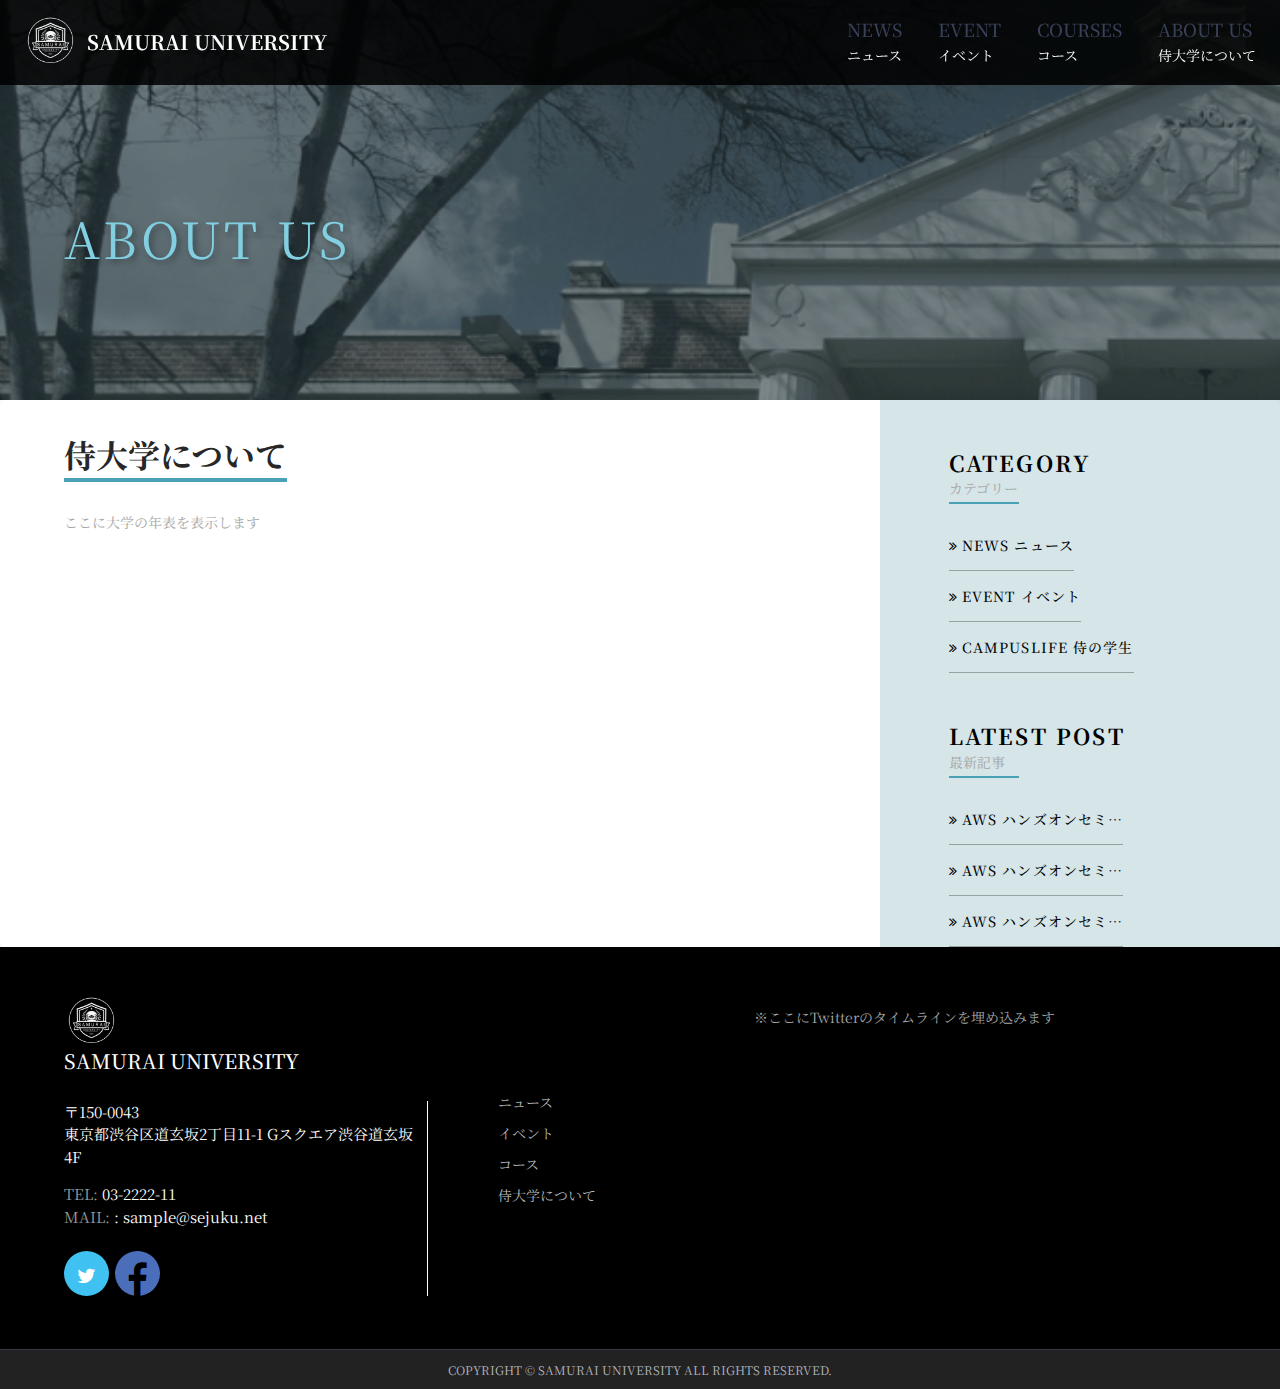
<file: samurai_university/about.html>
<!-- header.php ここから -->
<!DOCTYPE html>

<head>
  <title>samurai university</title>
  <meta charset="utf-8" />
  <meta http-equiv="X-UA-Compatible" content="IE=edge" />
  <meta name="description" content="samurai university" />
  <meta name="viewport" content="width=device-width, initial-scale=1" />
  <link rel="stylesheet" type="text/css" href="styles/bootstrap4/bootstrap.min.css" />
  <link href="plugins/font-awesome-4.7.0/css/font-awesome.min.css" rel="stylesheet" type="text/css" />
  <link rel="stylesheet" type="text/css" href="styles/main_styles.css" />
</head>

<body>
  <div class="super_container">
    <!-- ヘッダーここから -->
    <header class="header">
      <div class="header_container">
        <div class="">
          <nav class="navbar navbar-expand-lg">
            <div class="logo_container">
              <a href="index.php">
                <div class="logo_text">
                  <a href="index.html">
                    <img src="images/logo_big.png" />
                    <span>Samurai University</span>
                  </a>
                </div>
              </a>
            </div>
            <button class="navbar-toggler" type="button" data-toggle="collapse" data-target="#navbarSupportedContent"
              aria-controls="navbarSupportedContent" aria-expanded="false" aria-label="Toggle navigation">
              <i class="fa fa-bars toggle-menu" aria-hidden="true"></i>
            </button>
            <div class="collapse navbar-collapse" id="navbarSupportedContent">
              <ul class="navbar-nav flex-row ml-md-auto d-md-flex main_nav">
                <li class="nav-item">
                  <a class="nav-link" href="news.html">
                    NEWS
                    <p>ニュース</p>
                  </a>
                </li>
                <li class="nav-item">
                  <a class="nav-link" href="events.html">
                    EVENT
                    <p>イベント</p>
                  </a>
                </li>
                <li class="nav-item">
                  <a class="nav-link" href="courses.html">
                    COURSES
                    <p>コース</p>
                  </a>
                </li>
                <li class="nav-item">
                  <a class="nav-link" href="about.html">
                    ABOUT US
                    <p>侍大学について</p>
                  </a>
                </li>
              </ul>
            </div>
          </nav>
        </div>
      </div>
    </header>
    <!-- ヘッダー ここまで -->
    <!-- header.php ここまで -->

    <!-- Home -->

    <div class="home">
      <div class="breadcrumbs_container">
        <div class="image_header">
          <div class="header_info">
            <!-- titleを出力します -->
            <div>about us</div>
          </div>
        </div>
      </div>
    </div>

    <!-- Course -->

    <div class="course">
      <div class="row content-body">
        <!-- Course -->
        <div class="col-lg-8">
          <!-- Course Tabs -->
          <div class="course_tabs_container">
            <div class="tab_panels">
              <!-- Description -->
              <div class="tab_panel">
                <div class="tab_panel_title">侍大学について</div>
                <!-- ここからはすべて the_content()で置き換えるため削除します。 -->
                ここに大学の年表を表示します
                <!-- ここまではすべて the_content()で置き換えるため削除します。 -->
              </div>
            </div>
          </div>
        </div>

        <!-- Course Sidebar -->
        <div class="col-lg-4" style="background-color: #2b7b8e33">
          <div class="sidebar">
            <div class="category">
              <div class="section_title_container category_title">
                <h2>CATEGORY</h2>
                <div class="section_subtitle">カテゴリー</div>
              </div>
              <div class="sidebar_categories">
                <ul>
                  <li><a href="#">News ニュース</a></li>
                  <li><a href="#">Event イベント</a></li>
                  <li><a href="#">CampusLife 侍の学生</a></li>
                </ul>
              </div>
            </div>
            <div class="category">
              <div class="section_title_container category_title">
                <h2>Latest Post</h2>
                <div class="section_subtitle">最新記事</div>
              </div>
              <div class="sidebar_categories">
                <ul>
                  <li><a href="#">AWS ハンズオンセミ…</a></li>
                  <li><a href="#">AWS ハンズオンセミ…</a></li>
                  <li><a href="#">AWS ハンズオンセミ…</a></li>
                </ul>
              </div>
            </div>
          </div>
        </div>
      </div>
    </div>

    <!-- footer.php ここから -->
    <footer class="footer">
      <div class="row footer_row">
        <div class="col">
          <div class="footer_content">
            <div class="row">
              <div class="col-lg-4 footer_col">
                <div class="footer_section footer_about">
                  <div class="footer_logo_container">
                    <img src="images/logo_big.png" alt="" />
                    <a href="">
                      <div class="footer_logo_text">Samurai University</div>
                    </a>
                  </div>
                  <div class="footer_contact_info">
                    <div>〒150-0043</div>
                    <div>東京都渋谷区道玄坂2丁目11-1 Gスクエア渋谷道玄坂4F</div>
                    <ul>
                      <li><span>TEL: </span>03-2222-11</li>
                      <li><span>MAIL: </span>: sample@sejuku.net</li>
                    </ul>
                  </div>
                  <div class="footer_social">
                    <ul>
                      <li>
                        <a href=""><i class="fa fa-twitter" aria-hidden="true"></i></a>
                      </li>
                      <li>
                        <a href=""><i class="fa fa-facebook" aria-hidden="true"></i></a>
                      </li>
                    </ul>
                  </div>
                </div>
              </div>
              <div class="col-lg-3 footer_col">
                <div class="footer_section footer_links">
                  <div class="footer_links_container">
                    <ul>
                      <li><a href="news.html">ニュース</a></li>
                      <li><a href="events.html">イベント</a></li>
                      <li><a href="courses.html">コース</a></li>
                      <li><a href="about.html">侍大学について</a></li>
                    </ul>
                  </div>
                </div>
              </div>
              <div class="col-lg-5 footer_col clearfix">
                ※ここにTwitterのタイムラインを埋め込みます
              </div>
            </div>
          </div>
        </div>
      </div>
      <div class="row copyright_row">
        <div class="col">
          <div class="copyright d-flex flex-lg-row flex-column align-items-center justify-content-start">
            <div class="cr_text">
              Copyright &copy; Samurai University All Rights Reserved.
            </div>
          </div>
        </div>
      </div>
    </footer>
  </div>

  <!--jQuery-->
  <script src="js/jquery-3.2.1.min.js"></script>
  <script src="styles/bootstrap4/popper.js"></script>
  <script src="styles/bootstrap4/bootstrap.min.js"></script>
  <script type="text/javascript">
    $(".carousel").carousel();
  </script>

</body>

</html>
<!-- footer.php ここまで -->
</file>
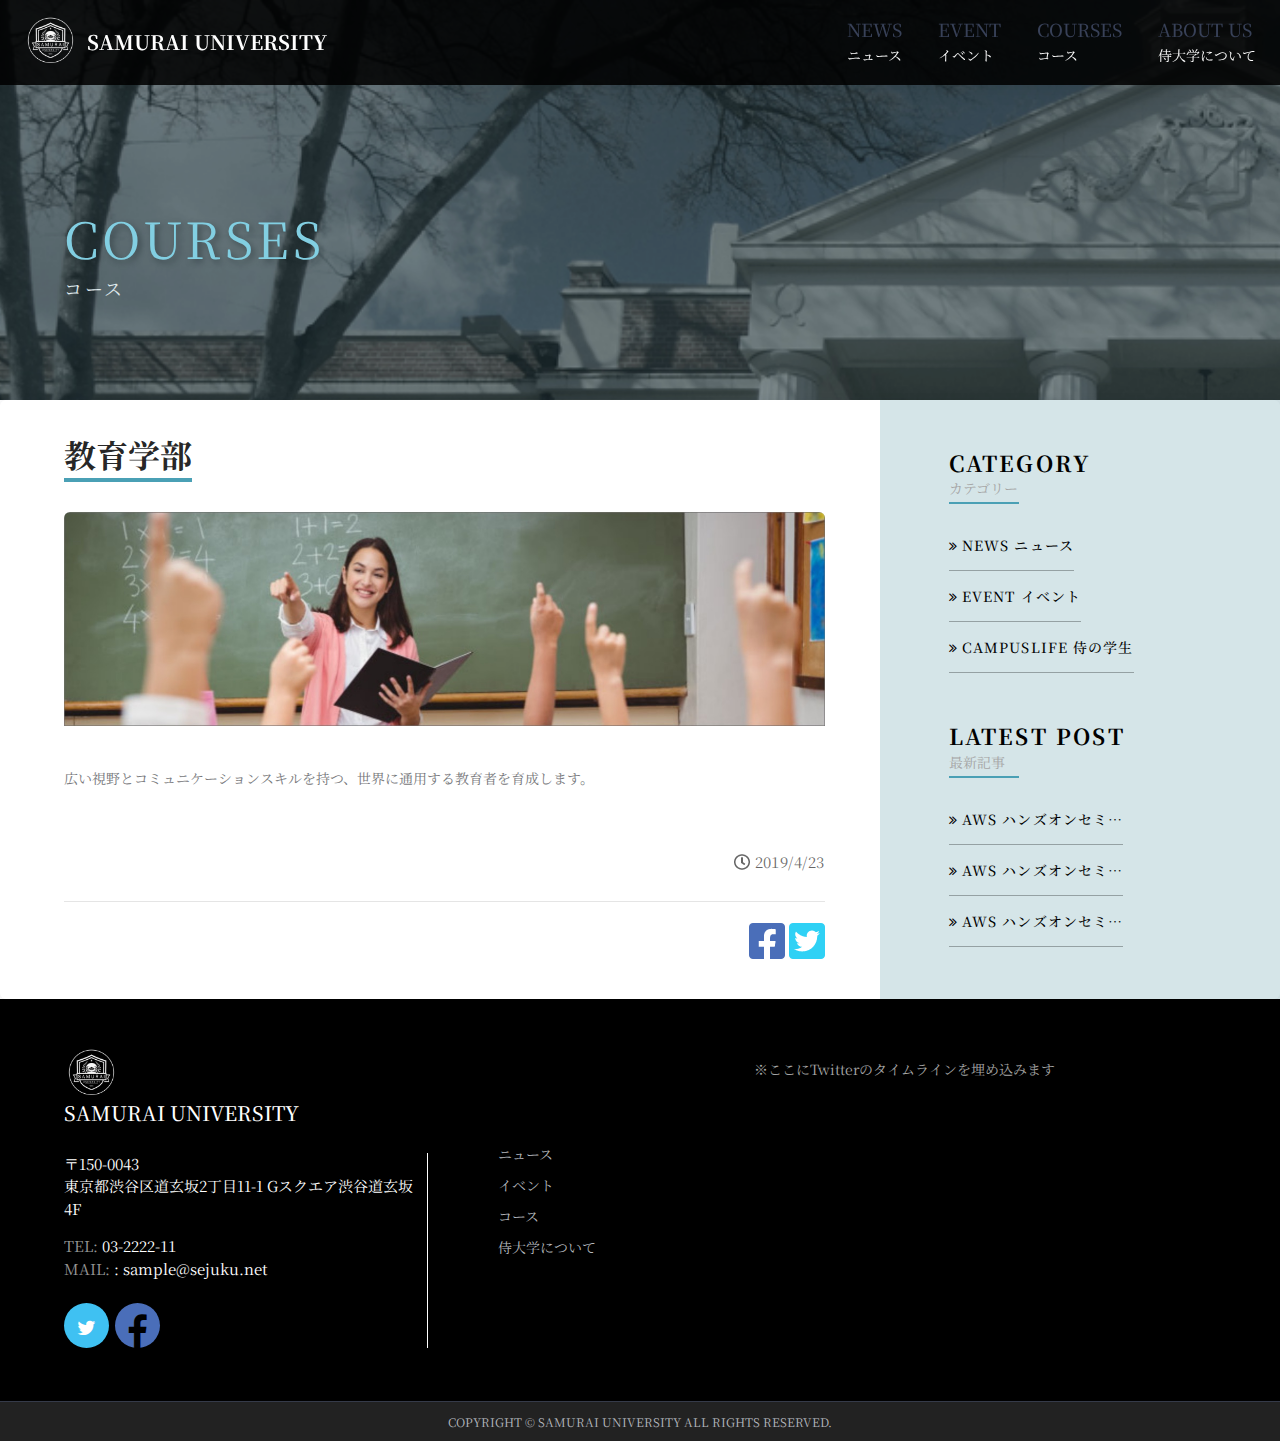
<file: samurai_university/courses_detail.html>
<!-- header.php ここから -->
<!DOCTYPE html>

<head>
  <title>samurai university</title>
  <meta charset="utf-8" />
  <meta http-equiv="X-UA-Compatible" content="IE=edge" />
  <meta name="description" content="samurai university" />
  <meta name="viewport" content="width=device-width, initial-scale=1" />
  <link rel="stylesheet" type="text/css" href="styles/bootstrap4/bootstrap.min.css" />
  <link href="plugins/font-awesome-4.7.0/css/font-awesome.min.css" rel="stylesheet" type="text/css" />
  <link rel="stylesheet" type="text/css" href="styles/main_styles.css" />
</head>

<body>
  <div class="super_container">
    <!-- ヘッダーここから -->
    <header class="header">
      <div class="header_container">
        <div class="">
          <nav class="navbar navbar-expand-lg">
            <div class="logo_container">
              <a href="index.php">
                <div class="logo_text">
                  <a href="index.html">
                    <img src="images/logo_big.png" />
                    <span>Samurai University</span>
                  </a>
                </div>
              </a>
            </div>
            <button class="navbar-toggler" type="button" data-toggle="collapse" data-target="#navbarSupportedContent"
              aria-controls="navbarSupportedContent" aria-expanded="false" aria-label="Toggle navigation">
              <i class="fa fa-bars toggle-menu" aria-hidden="true"></i>
            </button>
            <div class="collapse navbar-collapse" id="navbarSupportedContent">
              <ul class="navbar-nav flex-row ml-md-auto d-md-flex main_nav">
                <li class="nav-item">
                  <a class="nav-link" href="news.html">
                    NEWS
                    <p>ニュース</p>
                  </a>
                </li>
                <li class="nav-item">
                  <a class="nav-link" href="events.html">
                    EVENT
                    <p>イベント</p>
                  </a>
                </li>
                <li class="nav-item">
                  <a class="nav-link" href="courses.html">
                    COURSES
                    <p>コース</p>
                  </a>
                </li>
                <li class="nav-item">
                  <a class="nav-link" href="about.html">
                    ABOUT US
                    <p>侍大学について</p>
                  </a>
                </li>
            </div>
          </nav>
        </div>
      </div>
    </header>
    <!-- ヘッダー ここまで -->
    <!-- header.php ここまで -->

    <!-- Home -->

    <div class="home">
      <div class="breadcrumbs_container">
        <div class="image_header">
          <div class="header_info">
            <div>Courses</div>
            <div>コース</div>
          </div>
        </div>
      </div>
    </div>

    <!-- Course -->

    <div class="course">
      <div class="row content-body">
        <!-- Course -->
        <div class="col-lg-8">
          <!-- Course Tabs -->
          <div class="course_tabs_container">
            <div class="tab_panels">
              <!-- Description -->
              <div class="tab_panel">
                <div class="tab_panel_title">教育学部</div>
                <div class="tab_panel_header">
                </div>
                <div class="tab_panel_content">
                  <div class="course_image"><img src="images/PIC6-3.jpg" alt=""></div>
                  <div class="tab_panel_text">
                    <p>
                      広い視野とコミュニケーションスキルを持つ、世界に通用する教育者を育成します。
                    </p>
                  </div>
                  <div class="campus_footer_content d-flex flex-row align-items-center justify-content-start">
                    <img src="images/clock.png"><span>2019/4/23</span>
                  </div>
                  <hr>
                  <div class="social_share">
                    <img src="images/facebook-square-brands.png" alt="">
                    <img src="images/twitter-square-brands.png" alt="">
                  </div>
                </div>
              </div>
            </div>
          </div>
        </div>

        <!-- Course Sidebar -->
        <div class="col-lg-4" style="background-color: #2b7b8e33">
          <div class="sidebar">
            <div class="category">
              <div class="section_title_container category_title">
                <h2>CATEGORY</h2>
                <div class="section_subtitle">カテゴリー</div>
              </div>
              <div class="sidebar_categories">
                <ul>
                  <li><a href="#">News ニュース</a></li>
                  <li><a href="#">Event イベント</a></li>
                  <li><a href="#">CampusLife 侍の学生</a></li>
                </ul>
              </div>
            </div>
            <div class="category">
              <div class="section_title_container category_title">
                <h2>Latest Post</h2>
                <div class="section_subtitle">最新記事</div>
              </div>
              <div class="sidebar_categories">
                <ul>
                  <li><a href="#">AWS ハンズオンセミ…</a></li>
                  <li><a href="#">AWS ハンズオンセミ…</a></li>
                  <li><a href="#">AWS ハンズオンセミ…</a></li>
                </ul>
              </div>
            </div>
          </div>
        </div>
      </div>
    </div>

    <!-- footer.php ここから -->
    <footer class="footer">
      <div class="row footer_row">
        <div class="col">
          <div class="footer_content">
            <div class="row">
              <div class="col-lg-4 footer_col">
                <div class="footer_section footer_about">
                  <div class="footer_logo_container">
                    <img src="images/logo_big.png" alt="" />
                    <a href="">
                      <div class="footer_logo_text">Samurai University</div>
                    </a>
                  </div>
                  <div class="footer_contact_info">
                    <div>〒150-0043</div>
                    <div>東京都渋谷区道玄坂2丁目11-1 Gスクエア渋谷道玄坂4F</div>
                    <ul>
                      <li><span>TEL: </span>03-2222-11</li>
                      <li><span>MAIL: </span>: sample@sejuku.net</li>
                    </ul>
                  </div>
                  <div class="footer_social">
                    <ul>
                      <li>
                        <a href=""><i class="fa fa-twitter" aria-hidden="true"></i></a>
                      </li>
                      <li>
                        <a href=""><i class="fa fa-facebook" aria-hidden="true"></i></a>
                      </li>
                    </ul>
                  </div>
                </div>
              </div>
              <div class="col-lg-3 footer_col">
                <div class="footer_section footer_links">
                  <div class="footer_links_container">
                    <ul>
                      <li><a href="news.html">ニュース</a></li>
                      <li><a href="events.html">イベント</a></li>
                      <li><a href="courses.html">コース</a></li>
                      <li><a href="about.html">侍大学について</a></li>
                    </ul>
                  </div>
                </div>
              </div>
              <div class="col-lg-5 footer_col clearfix">
                ※ここにTwitterのタイムラインを埋め込みます
              </div>
            </div>
          </div>
        </div>
      </div>
      <div class="row copyright_row">
        <div class="col">
          <div class="copyright d-flex flex-lg-row flex-column align-items-center justify-content-start">
            <div class="cr_text">
              Copyright &copy; Samurai University All Rights Reserved.
            </div>
          </div>
        </div>
      </div>
    </footer>
  </div>

  <!--jQuery-->
  <script src="js/jquery-3.2.1.min.js"></script>
  <script src="styles/bootstrap4/popper.js"></script>
  <script src="styles/bootstrap4/bootstrap.min.js"></script>
  <script type="text/javascript">
    $(".carousel").carousel();
  </script>

</body>

</html>
<!-- footer.php ここまで -->
</file>
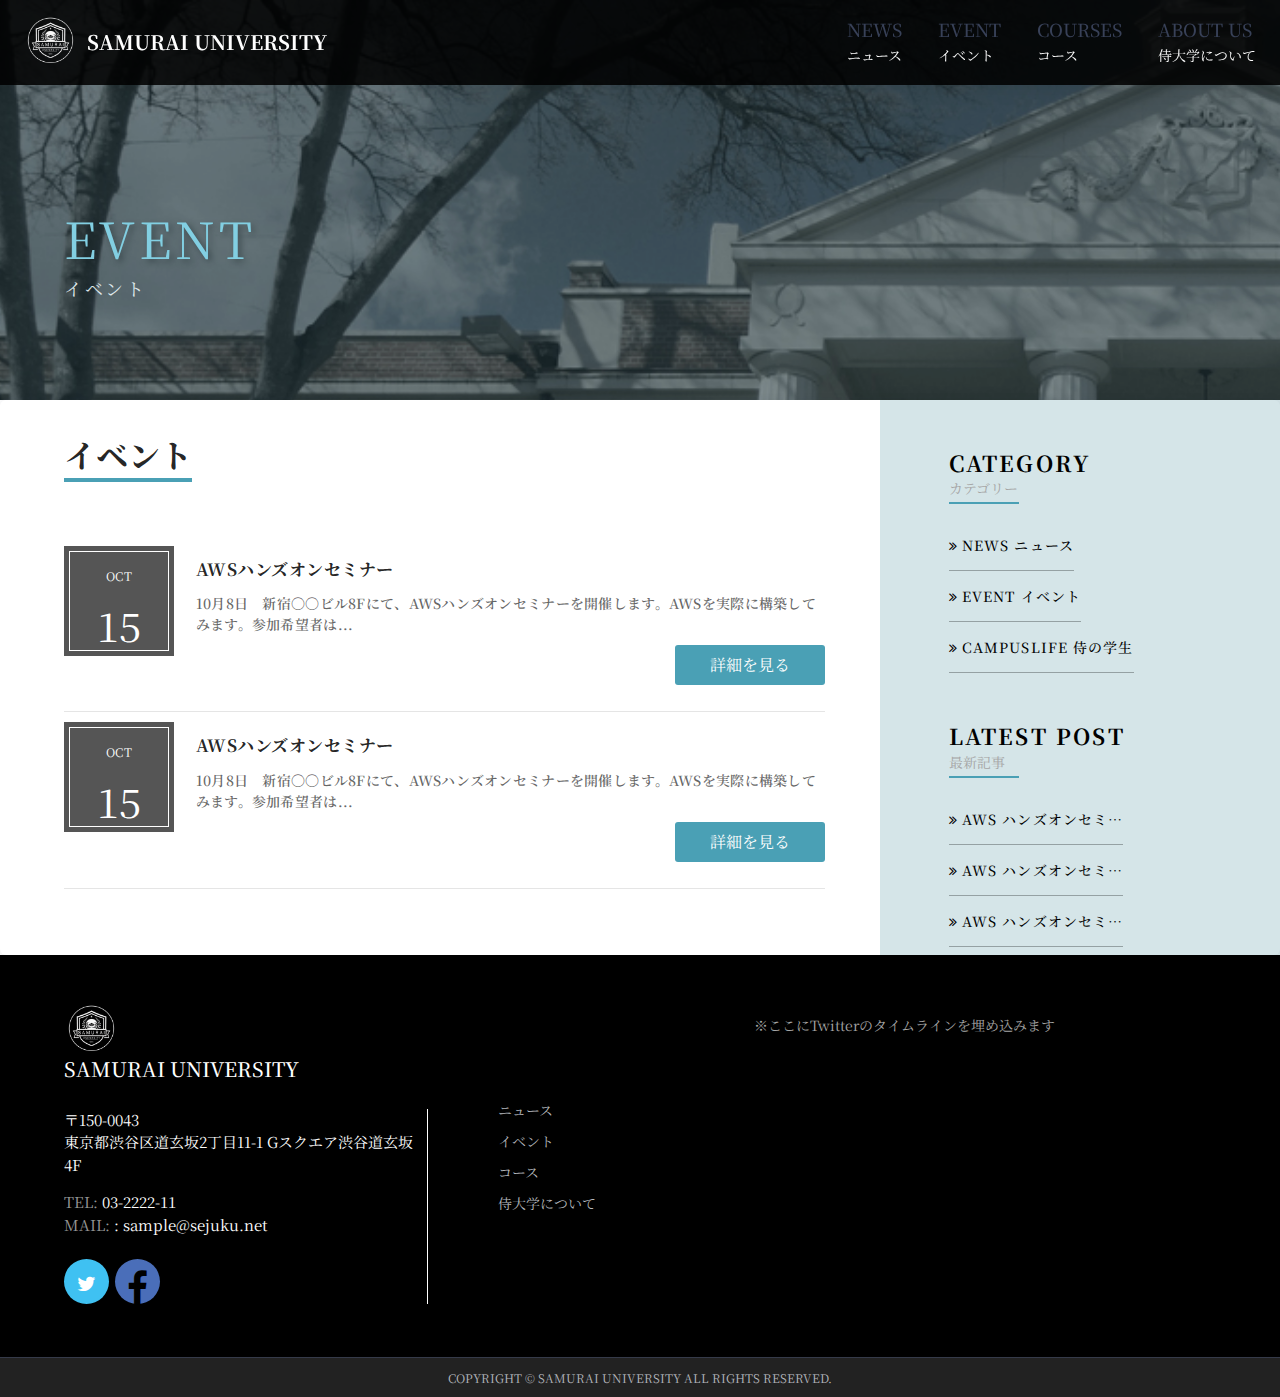
<file: samurai_university/events.html>
<!-- header.php ここから -->
<!DOCTYPE html>

<head>
  <title>samurai university</title>
  <meta charset="utf-8" />
  <meta http-equiv="X-UA-Compatible" content="IE=edge" />
  <meta name="description" content="samurai university" />
  <meta name="viewport" content="width=device-width, initial-scale=1" />
  <link rel="stylesheet" type="text/css" href="styles/bootstrap4/bootstrap.min.css" />
  <link href="plugins/font-awesome-4.7.0/css/font-awesome.min.css" rel="stylesheet" type="text/css" />
  <link rel="stylesheet" type="text/css" href="styles/main_styles.css" />
</head>

<body>
  <div class="super_container">
    <!-- ヘッダーここから -->
    <header class="header">
      <div class="header_container">
        <div class="">
          <nav class="navbar navbar-expand-lg">
            <div class="logo_container">
              <a href="index.php">
                <div class="logo_text">
                  <a href="index.html">
                    <img src="images/logo_big.png" />
                    <span>Samurai University</span>
                  </a>
                </div>
              </a>
            </div>
            <button class="navbar-toggler" type="button" data-toggle="collapse" data-target="#navbarSupportedContent"
              aria-controls="navbarSupportedContent" aria-expanded="false" aria-label="Toggle navigation">
              <i class="fa fa-bars toggle-menu" aria-hidden="true"></i>
            </button>
            <div class="collapse navbar-collapse" id="navbarSupportedContent">
              <ul class="navbar-nav flex-row ml-md-auto d-md-flex main_nav">
                <li class="nav-item">
                  <a class="nav-link" href="news.html">
                    NEWS
                    <p>ニュース</p>
                  </a>
                </li>
                <li class="nav-item">
                  <a class="nav-link" href="events.html">
                    EVENT
                    <p>イベント</p>
                  </a>
                </li>
                <li class="nav-item">
                  <a class="nav-link" href="courses.html">
                    COURSES
                    <p>コース</p>
                  </a>
                </li>
                <li class="nav-item">
                  <a class="nav-link" href="about.html">
                    ABOUT US
                    <p>侍大学について</p>
                  </a>
                </li>
              </ul>
            </div>
          </nav>
        </div>
      </div>
    </header>
    <!-- ヘッダー ここまで -->
    <!-- header.php ここまで -->

    <!-- Home -->

    <div class="home">
      <div class="breadcrumbs_container">
        <div class="image_header">
          <div class="header_info">
            <div>Event</div>
            <div>イベント</div>
          </div>
        </div>
      </div>
    </div>

    <!-- Course -->

    <div class="course">
      <div class="row content-body">
        <!-- Course -->
        <div class="col-lg-8">
          <!-- Course Tabs -->
          <div class="course_tabs_container">
            <div class="tab_panels">
              <!-- Description -->
              <div class="tab_panel">
                <div class="tab_panel_title">イベント</div>
                <div class="tab_panel_content">
                  <div class="tab_panel_text">
                    <!-- WordPress loop start -->
                    <div class="news_posts_small">
                      <div class="row">
                        <div class="col-lg-2 col-md-2 col-sx-12">
                          <div class="calendar_news_border">
                            <div class="calendar_news_border_1">
                              <div class="calendar_month">OCT</div>
                              <div class="calendar_day">
                                <span>15</span>
                              </div>
                            </div>
                          </div>
                        </div>
                        <div class="col-lg-10 col-md-10 col-sx-12">
                          <div class="news_post_small_title">
                            <a href="events_detail.html">AWSハンズオンセミナー</a>
                          </div>
                          <div class="news_post_meta">
                            <ul>
                              <li>
                                10月8日　新宿〇〇ビル8Fにて、AWSハンズオンセミナーを開催します。AWSを実際に構築してみます。参加希望者は...
                              </li>
                            </ul>
                          </div>
                          <div class="read_continue">
                            <button onclick="location.href='events_detail.html'">詳細を見る</button>
                          </div>
                        </div>
                      </div>
                      <hr />
                    </div>
                    <!-- WordPress loop until here -->
                    <div class="news_posts_small">
                      <div class="row">
                        <div class="col-lg-2 col-md-2 col-sx-12">
                          <div class="calendar_news_border">
                            <div class="calendar_news_border_1">
                              <div class="calendar_month">OCT</div>
                              <div class="calendar_day">
                                <span>15</span>
                              </div>
                            </div>
                          </div>
                        </div>
                        <div class="col-lg-10 col-md-10 col-sx-12">
                          <div class="news_post_small_title">
                            <a href="events_detail.html">AWSハンズオンセミナー</a>
                          </div>
                          <div class="news_post_meta">
                            <ul>
                              <li>
                                10月8日　新宿〇〇ビル8Fにて、AWSハンズオンセミナーを開催します。AWSを実際に構築してみます。参加希望者は...
                              </li>
                            </ul>
                          </div>
                          <div class="read_continue">
                            <button onclick="location.href='events_detail.html'">詳細を見る</button>
                          </div>
                        </div>
                      </div>
                      <hr />
                    </div>
                  </div>
                </div>
              </div>
            </div>
          </div>
        </div>

        <!-- Course Sidebar -->
        <div class="col-lg-4" style="background-color: #2b7b8e33">
          <div class="sidebar">
            <div class="category">
              <div class="section_title_container category_title">
                <h2>CATEGORY</h2>
                <div class="section_subtitle">カテゴリー</div>
              </div>
              <div class="sidebar_categories">
                <ul>
                  <li><a href="#">News ニュース</a></li>
                  <li><a href="#">Event イベント</a></li>
                  <li><a href="#">CampusLife 侍の学生</a></li>
                </ul>
              </div>
            </div>
            <div class="category">
              <div class="section_title_container category_title">
                <h2>Latest Post</h2>
                <div class="section_subtitle">最新記事</div>
              </div>
              <div class="sidebar_categories">
                <ul>
                  <li><a href="#">AWS ハンズオンセミ…</a></li>
                  <li><a href="#">AWS ハンズオンセミ…</a></li>
                  <li><a href="#">AWS ハンズオンセミ…</a></li>
                </ul>
              </div>
            </div>
          </div>
        </div>
      </div>
    </div>
    <!-- footer.php ここから -->
    <footer class="footer">
      <div class="row footer_row">
        <div class="col">
          <div class="footer_content">
            <div class="row">
              <div class="col-lg-4 footer_col">
                <div class="footer_section footer_about">
                  <div class="footer_logo_container">
                    <img src="images/logo_big.png" alt="" />
                    <a href="">
                      <div class="footer_logo_text">Samurai University</div>
                    </a>
                  </div>
                  <div class="footer_contact_info">
                    <div>〒150-0043</div>
                    <div>東京都渋谷区道玄坂2丁目11-1 Gスクエア渋谷道玄坂4F</div>
                    <ul>
                      <li><span>TEL: </span>03-2222-11</li>
                      <li><span>MAIL: </span>: sample@sejuku.net</li>
                    </ul>
                  </div>
                  <div class="footer_social">
                    <ul>
                      <li>
                        <a href=""><i class="fa fa-twitter" aria-hidden="true"></i></a>
                      </li>
                      <li>
                        <a href=""><i class="fa fa-facebook" aria-hidden="true"></i></a>
                      </li>
                    </ul>
                  </div>
                </div>
              </div>
              <div class="col-lg-3 footer_col">
                <div class="footer_section footer_links">
                  <div class="footer_links_container">
                    <ul>
                      <li><a href="news.html">ニュース</a></li>
                      <li><a href="events.html">イベント</a></li>
                      <li><a href="courses.html">コース</a></li>
                      <li><a href="about.html">侍大学について</a></li>
                    </ul>
                  </div>
                </div>
              </div>
              <div class="col-lg-5 footer_col clearfix">
                ※ここにTwitterのタイムラインを埋め込みます
              </div>
            </div>
          </div>
        </div>
      </div>
      <div class="row copyright_row">
        <div class="col">
          <div class="copyright d-flex flex-lg-row flex-column align-items-center justify-content-start">
            <div class="cr_text">
              Copyright &copy; Samurai University All Rights Reserved.
            </div>
          </div>
        </div>
      </div>
    </footer>
  </div>

  <!--jQuery-->
  <script src="js/jquery-3.2.1.min.js"></script>
  <script src="styles/bootstrap4/popper.js"></script>
  <script src="styles/bootstrap4/bootstrap.min.js"></script>
  <script type="text/javascript">
    $(".carousel").carousel();
  </script>

</body>

</html>
<!-- footer.php ここまで -->
</file>
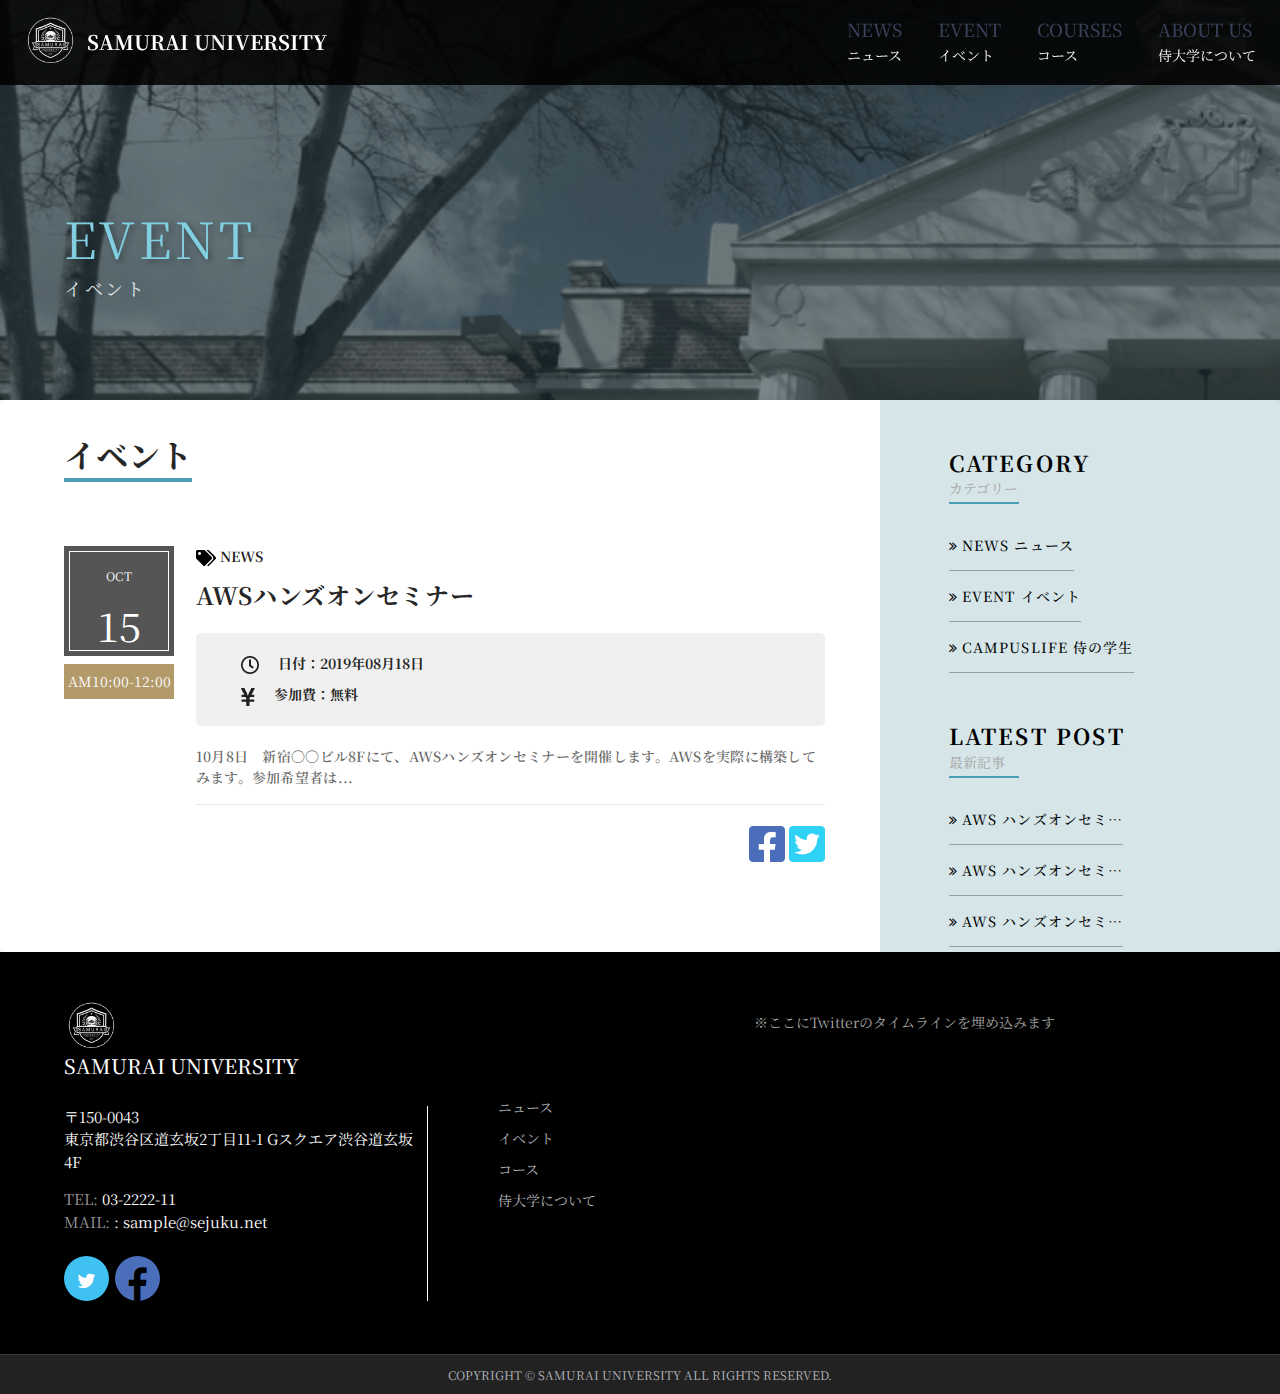
<file: samurai_university/events_detail.html>
<!-- header.php ここから -->
<!DOCTYPE html>

<head>
  <title>samurai university</title>
  <meta charset="utf-8" />
  <meta http-equiv="X-UA-Compatible" content="IE=edge" />
  <meta name="description" content="samurai university" />
  <meta name="viewport" content="width=device-width, initial-scale=1" />
  <link rel="stylesheet" type="text/css" href="styles/bootstrap4/bootstrap.min.css" />
  <link href="plugins/font-awesome-4.7.0/css/font-awesome.min.css" rel="stylesheet" type="text/css" />
  <link rel="stylesheet" type="text/css" href="styles/main_styles.css" />
</head>

<body>
  <div class="super_container">
    <!-- ヘッダーここから -->
    <header class="header">
      <div class="header_container">
        <div class="">
          <nav class="navbar navbar-expand-lg">
            <div class="logo_container">
              <a href="index.php">
                <div class="logo_text">
                  <a href="index.html">
                    <img src="images/logo_big.png" />
                    <span>Samurai University</span>
                  </a>
                </div>
              </a>
            </div>
            <button class="navbar-toggler" type="button" data-toggle="collapse" data-target="#navbarSupportedContent"
              aria-controls="navbarSupportedContent" aria-expanded="false" aria-label="Toggle navigation">
              <i class="fa fa-bars toggle-menu" aria-hidden="true"></i>
            </button>
            <div class="collapse navbar-collapse" id="navbarSupportedContent">
              <ul class="navbar-nav flex-row ml-md-auto d-md-flex main_nav">
                <li class="nav-item">
                  <a class="nav-link" href="news.html">
                    NEWS
                    <p>ニュース</p>
                  </a>
                </li>
                <li class="nav-item">
                  <a class="nav-link" href="events.html">
                    EVENT
                    <p>イベント</p>
                  </a>
                </li>
                <li class="nav-item">
                  <a class="nav-link" href="courses.html">
                    COURSES
                    <p>コース</p>
                  </a>
                </li>
                <li class="nav-item">
                  <a class="nav-link" href="about.html">
                    ABOUT US
                    <p>侍大学について</p>
                  </a>
                </li>
              </ul>
            </div>
          </nav>
        </div>
      </div>
    </header>
    <!-- ヘッダー ここまで -->
    <!-- header.php ここまで -->

    <!-- Home -->

    <div class="home">
      <div class="breadcrumbs_container">
        <div class="image_header">
          <div class="header_info">
            <div>Event</div>
            <div>イベント</div>
          </div>
        </div>
      </div>
    </div>

    <!-- Post 部分 -->
    <div class="course">
      <div class="row content-body">
        <!-- Course -->
        <div class="col-lg-8">
          <!-- Course Tabs -->
          <div class="course_tabs_container">
            <div class="tab_panels">
              <!-- Description -->
              <div class="tab_panel">
                <div class="tab_panel_title">イベント</div>
                <div class="tab_panel_content">
                  <div class="tab_panel_text">
                    <div class="news_posts_small">
                      <div class="row">
                        <div class="col-lg-2 col-md-2 col-sx-12">
                          <div class="calendar_news_border">
                            <div class="calendar_news_border_1">
                              <div class="calendar_month">OCT</div>
                              <div class="calendar_day">
                                <span>15</span>
                              </div>
                            </div>
                          </div>
                          <div class="calendar_hour">AM10:00-12:00</div>
                        </div>
                        <div class="col-lg-10 col-md-10 col-sx-12">
                          <div class="news_post_small_header">
                            <img src="images/tags-solid.png" alt="" /> NEWS
                          </div>
                          <div class="news_detail_title">
                            AWSハンズオンセミナー
                          </div>
                          <div class="news_time">
                            <div>
                              <img src="images/clock-regular.png" alt="" />
                              <span>日付：2019年08月18日</span>
                            </div>
                            <div>
                              <img src="images/yen-sign-solid.png" alt="" />
                              <span>参加費：無料</span>
                            </div>
                          </div>
                          <div class="news_post_meta">
                            10月8日　新宿〇〇ビル8Fにて、AWSハンズオンセミナーを開催します。AWSを実際に構築してみます。参加希望者は...
                          </div>

                          <hr />
                          <div class="social_share">
                            <img src="images/facebook-square-brands.png" alt="" />
                            <img src="images/twitter-square-brands.png" alt="" />
                          </div>
                        </div>
                      </div>
                    </div>
                  </div>
                </div>
              </div>
            </div>
          </div>
        </div>

        <!--  Sidebar -->
        <div class="col-lg-4" style="background-color: #2b7b8e33">
          <div class="sidebar">
            <div class="category">
              <div class="section_title_container category_title">
                <h2>CATEGORY</h2>
                <div class="section_subtitle">カテゴリー</div>
              </div>
              <div class="sidebar_categories">
                <ul>
                  <li><a href="#">News ニュース</a></li>
                  <li><a href="#">Event イベント</a></li>
                  <li><a href="#">CampusLife 侍の学生</a></li>
                </ul>
              </div>
            </div>
            <div class="category">
              <div class="section_title_container category_title">
                <h2>Latest Post</h2>
                <div class="section_subtitle">最新記事</div>
              </div>
              <div class="sidebar_categories">
                <ul>
                  <li><a href="#">AWS ハンズオンセミ…</a></li>
                  <li><a href="#">AWS ハンズオンセミ…</a></li>
                  <li><a href="#">AWS ハンズオンセミ…</a></li>
                </ul>
              </div>
            </div>
          </div>
        </div>
      </div>
    </div>
    <!-- footer.php ここから -->
    <footer class="footer">
      <div class="row footer_row">
        <div class="col">
          <div class="footer_content">
            <div class="row">
              <div class="col-lg-4 footer_col">
                <div class="footer_section footer_about">
                  <div class="footer_logo_container">
                    <img src="images/logo_big.png" alt="" />
                    <a href="">
                      <div class="footer_logo_text">Samurai University</div>
                    </a>
                  </div>
                  <div class="footer_contact_info">
                    <div>〒150-0043</div>
                    <div>東京都渋谷区道玄坂2丁目11-1 Gスクエア渋谷道玄坂4F</div>
                    <ul>
                      <li><span>TEL: </span>03-2222-11</li>
                      <li><span>MAIL: </span>: sample@sejuku.net</li>
                    </ul>
                  </div>
                  <div class="footer_social">
                    <ul>
                      <li>
                        <a href=""><i class="fa fa-twitter" aria-hidden="true"></i></a>
                      </li>
                      <li>
                        <a href=""><i class="fa fa-facebook" aria-hidden="true"></i></a>
                      </li>
                    </ul>
                  </div>
                </div>
              </div>
              <div class="col-lg-3 footer_col">
                <div class="footer_section footer_links">
                  <div class="footer_links_container">
                    <ul>
                      <li><a href="news.html">ニュース</a></li>
                      <li><a href="events.html">イベント</a></li>
                      <li><a href="courses.html">コース</a></li>
                      <li><a href="about.html">侍大学について</a></li>
                    </ul>
                  </div>
                </div>
              </div>
              <div class="col-lg-5 footer_col clearfix">
                ※ここにTwitterのタイムラインを埋め込みます
              </div>
            </div>
          </div>
        </div>
      </div>
      <div class="row copyright_row">
        <div class="col">
          <div class="copyright d-flex flex-lg-row flex-column align-items-center justify-content-start">
            <div class="cr_text">
              Copyright &copy; Samurai University All Rights Reserved.
            </div>
          </div>
        </div>
      </div>
    </footer>
  </div>

  <!--jQuery-->
  <script src="js/jquery-3.2.1.min.js"></script>
  <script src="styles/bootstrap4/popper.js"></script>
  <script src="styles/bootstrap4/bootstrap.min.js"></script>
  <script type="text/javascript">
    $(".carousel").carousel();
  </script>

</body>

</html>
<!-- footer.php ここまで -->
</file>
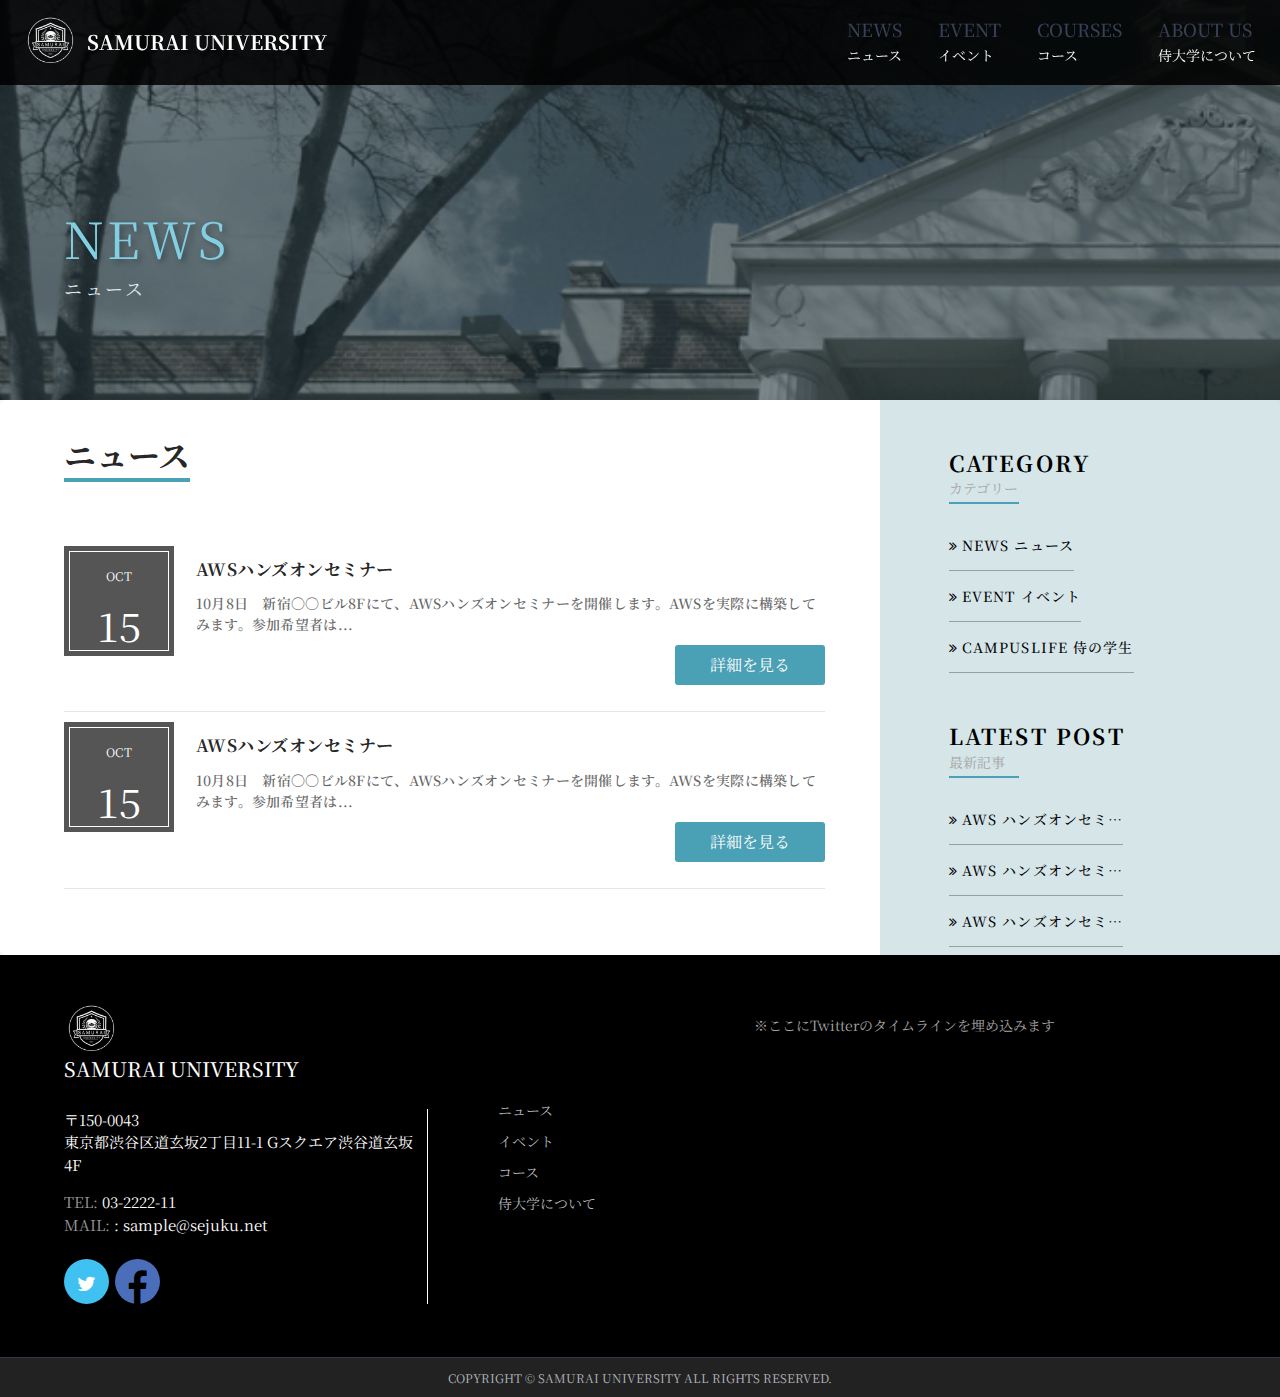
<file: samurai_university/news.html>
<!-- header.php ここから -->
<!DOCTYPE html>

<head>
  <title>samurai university</title>
  <meta charset="utf-8" />
  <meta http-equiv="X-UA-Compatible" content="IE=edge" />
  <meta name="description" content="samurai university" />
  <meta name="viewport" content="width=device-width, initial-scale=1" />
  <link rel="stylesheet" type="text/css" href="styles/bootstrap4/bootstrap.min.css" />
  <link href="plugins/font-awesome-4.7.0/css/font-awesome.min.css" rel="stylesheet" type="text/css" />
  <link rel="stylesheet" type="text/css" href="styles/main_styles.css" />
</head>

<body>
  <div class="super_container">
    <!-- ヘッダーここから -->
    <header class="header">
      <div class="header_container">
        <div class="">
          <nav class="navbar navbar-expand-lg">
            <div class="logo_container">
              <a href="index.php">
                <div class="logo_text">
                  <a href="index.html">
                    <img src="images/logo_big.png" />
                    <span>Samurai University</span>
                  </a>
                </div>
              </a>
            </div>
            <button class="navbar-toggler" type="button" data-toggle="collapse" data-target="#navbarSupportedContent"
              aria-controls="navbarSupportedContent" aria-expanded="false" aria-label="Toggle navigation">
              <i class="fa fa-bars toggle-menu" aria-hidden="true"></i>
            </button>
            <div class="collapse navbar-collapse" id="navbarSupportedContent">
              <ul class="navbar-nav flex-row ml-md-auto d-md-flex main_nav">
                <li class="nav-item">
                  <a class="nav-link" href="news.html">
                    NEWS
                    <p>ニュース</p>
                  </a>
                </li>
                <li class="nav-item">
                  <a class="nav-link" href="events.html">
                    EVENT
                    <p>イベント</p>
                  </a>
                </li>
                <li class="nav-item">
                  <a class="nav-link" href="courses.html">
                    COURSES
                    <p>コース</p>
                  </a>
                </li>
                <li class="nav-item">
                  <a class="nav-link" href="about.html">
                    ABOUT US
                    <p>侍大学について</p>
                  </a>
                </li>
              </ul>
            </div>
          </nav>
        </div>
      </div>
    </header>
    <!-- ヘッダー ここまで -->
    <!-- header.php ここまで -->

    <!-- Home -->

    <div class="home">
      <div class="breadcrumbs_container">
        <div class="image_header">
          <div class="header_info">
            <div>news</div>
            <div>ニュース</div>
          </div>
        </div>
      </div>
    </div>

    <!-- Course -->

    <div class="course">
      <div class="row content-body">
        <!-- Course -->
        <div class="col-lg-8">
          <!-- Course Tabs -->
          <div class="course_tabs_container">
            <div class="tab_panels">
              <!-- Description -->
              <div class="tab_panel">
                <div class="tab_panel_title">ニュース</div>
                <div class="tab_panel_content">
                  <div class="tab_panel_text">
                    <!-- news loop from here-->
                    <div class="news_posts_small">
                      <div class="row">
                        <div class="col-lg-2 col-md-2 col-sx-12">
                          <div class="calendar_news_border">
                            <div class="calendar_news_border_1">
                              <div class="calendar_month">OCT</div>
                              <div class="calendar_day">
                                <span>15</span>
                              </div>
                            </div>
                          </div>
                        </div>
                        <div class="col-lg-10 col-md-10 col-sx-12">
                          <div class="news_post_small_title">
                            <a href="news_detail.html">AWSハンズオンセミナー</a>
                          </div>
                          <div class="news_post_meta">
                            <ul>
                              <li>
                                10月8日　新宿〇〇ビル8Fにて、AWSハンズオンセミナーを開催します。AWSを実際に構築してみます。参加希望者は...
                              </li>
                            </ul>
                          </div>
                          <div class="read_continue">
                            <button onclick="location.href='news_detail.html'">詳細を見る</button>
                          </div>
                        </div>
                      </div>
                      <hr />
                    </div>
                    <!-- news loop until here-->

                    <div class="news_posts_small">
                      <div class="row">
                        <div class="col-lg-2 col-md-2 col-sx-12">
                          <div class="calendar_news_border">
                            <div class="calendar_news_border_1">
                              <div class="calendar_month">OCT</div>
                              <div class="calendar_day">
                                <span>15</span>
                              </div>
                            </div>
                          </div>
                        </div>
                        <div class="col-lg-10 col-md-10 col-sx-12">
                          <div class="news_post_small_title">
                            <a href="news_detail.html">AWSハンズオンセミナー</a>
                          </div>
                          <div class="news_post_meta">
                            <ul>
                              <li>
                                10月8日　新宿〇〇ビル8Fにて、AWSハンズオンセミナーを開催します。AWSを実際に構築してみます。参加希望者は...
                              </li>
                            </ul>
                          </div>
                          <div class="read_continue">
                            <button onclick="location.href='news_detail.html'">詳細を見る</button>
                          </div>
                        </div>
                      </div>
                      <hr />
                    </div>
                  </div>
                </div>
              </div>
            </div>
          </div>
        </div>

        <!-- Course Sidebar -->
        <div class="col-lg-4" style="background-color: #2b7b8e33">
          <!-- sidebar-main に切り出す -->
          <div class="sidebar">
            <div class="category">
              <div class="section_title_container category_title">
                <h2>CATEGORY</h2>
                <div class="section_subtitle">カテゴリー</div>
              </div>
              <div class="sidebar_categories">
                <ul>
                  <li><a href="#">News ニュース</a></li>
                  <li><a href="#">Event イベント</a></li>
                  <li><a href="#">CampusLife 侍の学生</a></li>
                </ul>
              </div>
            </div>
            <div class="category">
              <div class="section_title_container category_title">
                <h2>Latest Post</h2>
                <div class="section_subtitle">最新記事</div>
              </div>
              <div class="sidebar_categories">
                <ul>
                  <li><a href="#">AWS ハンズオンセミ…</a></li>
                  <li><a href="#">AWS ハンズオンセミ…</a></li>
                  <li><a href="#">AWS ハンズオンセミ…</a></li>
                </ul>
              </div>
            </div>
          </div>
          <!-- sidebar-main ここまで -->
        </div>
      </div>
    </div>

    <!-- footer.php ここから -->
    <footer class="footer">
      <div class="row footer_row">
        <div class="col">
          <div class="footer_content">
            <div class="row">
              <div class="col-lg-4 footer_col">
                <div class="footer_section footer_about">
                  <div class="footer_logo_container">
                    <img src="images/logo_big.png" alt="" />
                    <a href="">
                      <div class="footer_logo_text">Samurai University</div>
                    </a>
                  </div>
                  <div class="footer_contact_info">
                    <div>〒150-0043</div>
                    <div>東京都渋谷区道玄坂2丁目11-1 Gスクエア渋谷道玄坂4F</div>
                    <ul>
                      <li><span>TEL: </span>03-2222-11</li>
                      <li><span>MAIL: </span>: sample@sejuku.net</li>
                    </ul>
                  </div>
                  <div class="footer_social">
                    <ul>
                      <li>
                        <a href=""><i class="fa fa-twitter" aria-hidden="true"></i></a>
                      </li>
                      <li>
                        <a href=""><i class="fa fa-facebook" aria-hidden="true"></i></a>
                      </li>
                    </ul>
                  </div>
                </div>
              </div>
              <div class="col-lg-3 footer_col">
                <div class="footer_section footer_links">
                  <div class="footer_links_container">
                    <ul>
                      <li><a href="news.html">ニュース</a></li>
                      <li><a href="events.html">イベント</a></li>
                      <li><a href="courses.html">コース</a></li>
                      <li><a href="about.html">侍大学について</a></li>
                    </ul>
                  </div>
                </div>
              </div>
              <div class="col-lg-5 footer_col clearfix">
                ※ここにTwitterのタイムラインを埋め込みます
              </div>
            </div>
          </div>
        </div>
      </div>
      <div class="row copyright_row">
        <div class="col">
          <div class="copyright d-flex flex-lg-row flex-column align-items-center justify-content-start">
            <div class="cr_text">
              Copyright &copy; Samurai University All Rights Reserved.
            </div>
          </div>
        </div>
      </div>
    </footer>
  </div>

  <!--jQuery-->
  <script src="js/jquery-3.2.1.min.js"></script>
  <script src="styles/bootstrap4/popper.js"></script>
  <script src="styles/bootstrap4/bootstrap.min.js"></script>
  <script type="text/javascript">
    $(".carousel").carousel();
  </script>

</body>

</html>
<!-- footer.php ここまで -->
</file>
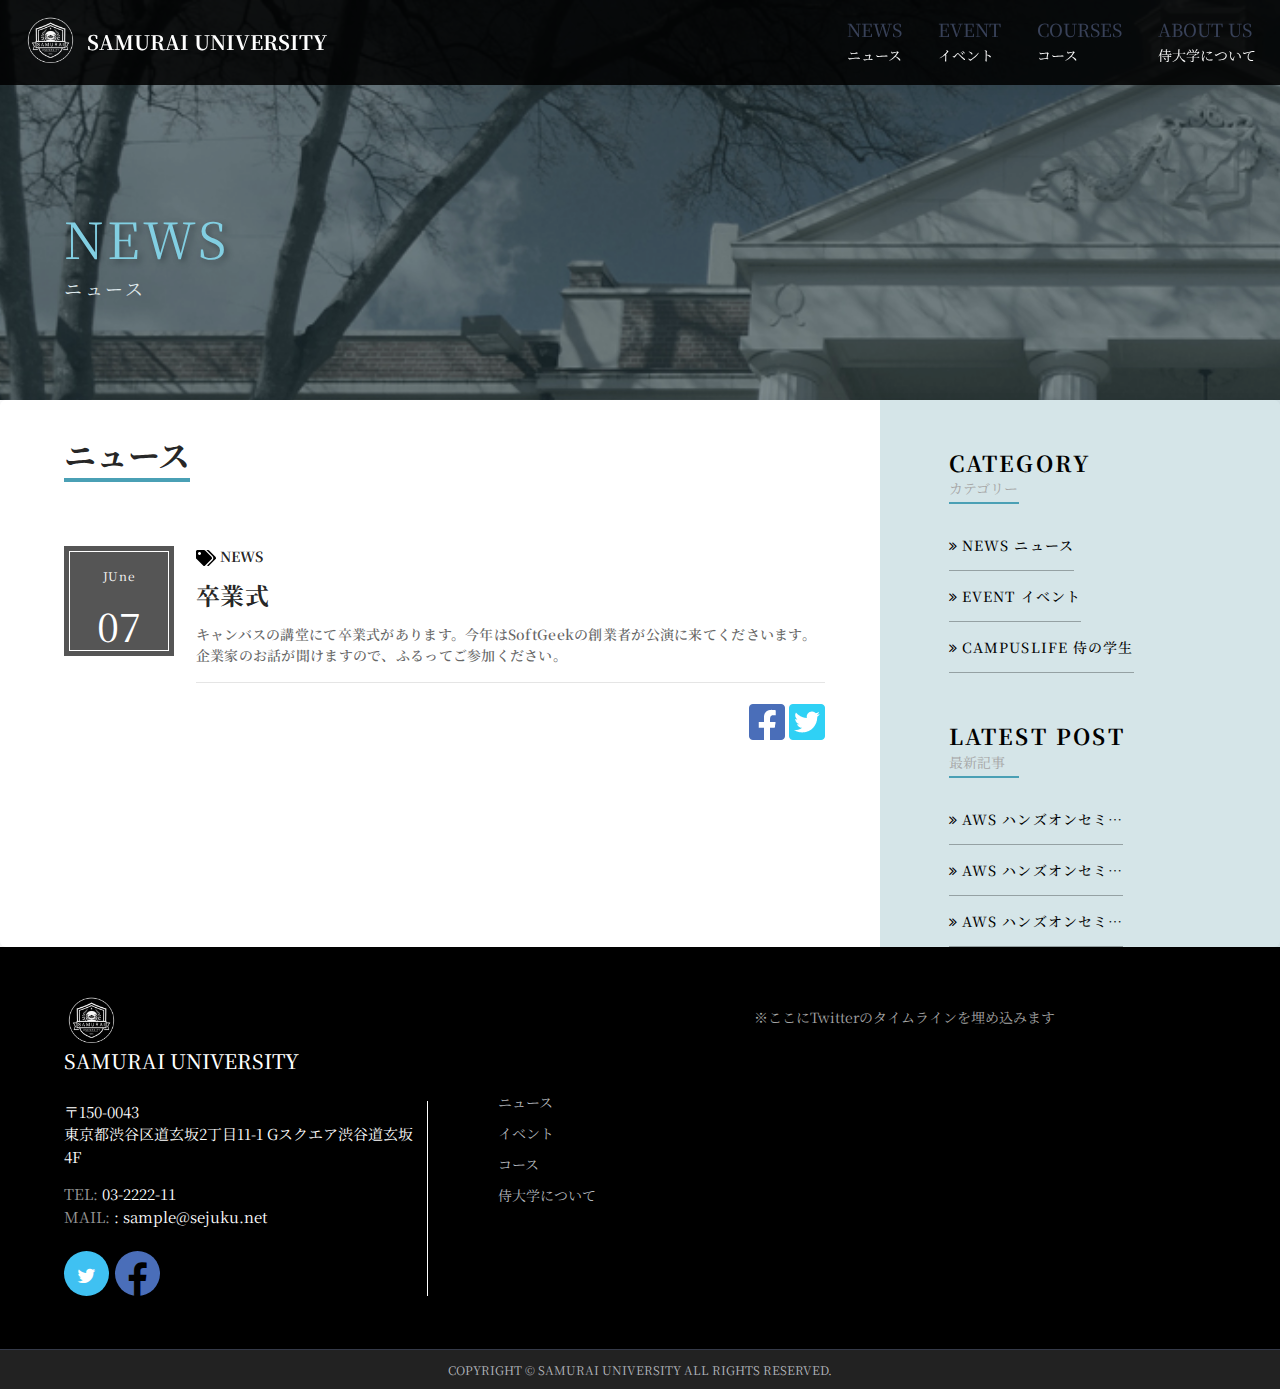
<file: samurai_university/news_detail.html>
<!-- header.php ここから -->
<!DOCTYPE html>

<head>
  <title>samurai university</title>
  <meta charset="utf-8" />
  <meta http-equiv="X-UA-Compatible" content="IE=edge" />
  <meta name="description" content="samurai university" />
  <meta name="viewport" content="width=device-width, initial-scale=1" />
  <link rel="stylesheet" type="text/css" href="styles/bootstrap4/bootstrap.min.css" />
  <link href="plugins/font-awesome-4.7.0/css/font-awesome.min.css" rel="stylesheet" type="text/css" />
  <link rel="stylesheet" type="text/css" href="styles/main_styles.css" />
</head>

<body>
  <div class="super_container">
    <!-- ヘッダーここから -->
    <header class="header">
      <div class="header_container">
        <div class="">
          <nav class="navbar navbar-expand-lg">
            <div class="logo_container">
              <a href="index.php">
                <div class="logo_text">
                  <a href="index.html">
                    <img src="images/logo_big.png" />
                    <span>Samurai University</span>
                  </a>
                </div>
              </a>
            </div>
            <button class="navbar-toggler" type="button" data-toggle="collapse" data-target="#navbarSupportedContent"
              aria-controls="navbarSupportedContent" aria-expanded="false" aria-label="Toggle navigation">
              <i class="fa fa-bars toggle-menu" aria-hidden="true"></i>
            </button>
            <div class="collapse navbar-collapse" id="navbarSupportedContent">
              <ul class="navbar-nav flex-row ml-md-auto d-md-flex main_nav">
                <li class="nav-item">
                  <a class="nav-link" href="news.html">
                    NEWS
                    <p>ニュース</p>
                  </a>
                </li>
                <li class="nav-item">
                  <a class="nav-link" href="events.html">
                    EVENT
                    <p>イベント</p>
                  </a>
                </li>
                <li class="nav-item">
                  <a class="nav-link" href="courses.html">
                    COURSES
                    <p>コース</p>
                  </a>
                </li>
                <li class="nav-item">
                  <a class="nav-link" href="about.html">
                    ABOUT US
                    <p>侍大学について</p>
                  </a>
                </li>
              </ul>
            </div>
          </nav>
        </div>
      </div>
    </header>
    <!-- ヘッダー ここまで -->
    <!-- header.php ここまで -->

    <!-- Home -->

    <div class="home">
      <div class="breadcrumbs_container">
        <div class="image_header">
          <div class="header_info">
            <div>News</div>
            <div>ニュース</div>
          </div>
        </div>
      </div>
    </div>

    <!-- Post 部分 -->
    <div class="course">
      <div class="row content-body">
        <!-- Course -->
        <div class="col-lg-8">
          <!-- Course Tabs -->
          <div class="course_tabs_container">
            <div class="tab_panels">
              <!-- Description -->
              <div class="tab_panel">
                <div class="tab_panel_title">ニュース</div>
                <div class="tab_panel_content">
                  <div class="tab_panel_text">
                    <div class="news_posts_small">
                      <div class="row">
                        <div class="col-lg-2 col-md-2 col-sx-12">
                          <div class="calendar_news_border">
                            <div class="calendar_news_border_1">
                              <div class="calendar_month">JUne</div>
                              <div class="calendar_day">
                                <span>07</span>
                              </div>
                            </div>
                          </div>
                        </div>
                        <div class="col-lg-10 col-md-10 col-sx-12">
                          <div class="news_post_small_header">
                            <img src="images/tags-solid.png" alt="" /> NEWS
                          </div>
                          <div class="news_detail_title">
                            卒業式
                          </div>
                          <div class="news_post_meta">
                            キャンバスの講堂にて卒業式があります。今年はSoftGeekの創業者が公演に来てくださいます。企業家のお話が聞けますので、ふるってご参加ください。
                          </div>

                          <hr />
                          <div class="social_share">
                            <img src="images/facebook-square-brands.png" alt="" />
                            <img src="images/twitter-square-brands.png" alt="" />
                          </div>
                        </div>
                      </div>
                    </div>
                  </div>
                </div>
              </div>
            </div>
          </div>
        </div>

        <!--  Sidebar -->
        <div class="col-lg-4" style="background-color: #2b7b8e33">
          <div class="sidebar">
            <div class="category">
              <div class="section_title_container category_title">
                <h2>CATEGORY</h2>
                <div class="section_subtitle">カテゴリー</div>
              </div>
              <div class="sidebar_categories">
                <ul>
                  <li><a href="#">News ニュース</a></li>
                  <li><a href="#">Event イベント</a></li>
                  <li><a href="#">CampusLife 侍の学生</a></li>
                </ul>
              </div>
            </div>
            <div class="category">
              <div class="section_title_container category_title">
                <h2>Latest Post</h2>
                <div class="section_subtitle">最新記事</div>
              </div>
              <div class="sidebar_categories">
                <ul>
                  <li><a href="#">AWS ハンズオンセミ…</a></li>
                  <li><a href="#">AWS ハンズオンセミ…</a></li>
                  <li><a href="#">AWS ハンズオンセミ…</a></li>
                </ul>
              </div>
            </div>
          </div>
        </div>
      </div>
    </div>
    <!-- footer.php ここから -->
    <footer class="footer">
      <div class="row footer_row">
        <div class="col">
          <div class="footer_content">
            <div class="row">
              <div class="col-lg-4 footer_col">
                <div class="footer_section footer_about">
                  <div class="footer_logo_container">
                    <img src="images/logo_big.png" alt="" />
                    <a href="">
                      <div class="footer_logo_text">Samurai University</div>
                    </a>
                  </div>
                  <div class="footer_contact_info">
                    <div>〒150-0043</div>
                    <div>東京都渋谷区道玄坂2丁目11-1 Gスクエア渋谷道玄坂4F</div>
                    <ul>
                      <li><span>TEL: </span>03-2222-11</li>
                      <li><span>MAIL: </span>: sample@sejuku.net</li>
                    </ul>
                  </div>
                  <div class="footer_social">
                    <ul>
                      <li>
                        <a href=""><i class="fa fa-twitter" aria-hidden="true"></i></a>
                      </li>
                      <li>
                        <a href=""><i class="fa fa-facebook" aria-hidden="true"></i></a>
                      </li>
                    </ul>
                  </div>
                </div>
              </div>
              <div class="col-lg-3 footer_col">
                <div class="footer_section footer_links">
                  <div class="footer_links_container">
                    <ul>
                      <li><a href="news.html">ニュース</a></li>
                      <li><a href="events.html">イベント</a></li>
                      <li><a href="courses.html">コース</a></li>
                      <li><a href="about.html">侍大学について</a></li>
                    </ul>
                  </div>
                </div>
              </div>
              <div class="col-lg-5 footer_col clearfix">
                ※ここにTwitterのタイムラインを埋め込みます
              </div>
            </div>
          </div>
        </div>
      </div>
      <div class="row copyright_row">
        <div class="col">
          <div class="copyright d-flex flex-lg-row flex-column align-items-center justify-content-start">
            <div class="cr_text">
              Copyright &copy; Samurai University All Rights Reserved.
            </div>
          </div>
        </div>
      </div>
    </footer>
  </div>

  <!--jQuery-->
  <script src="js/jquery-3.2.1.min.js"></script>
  <script src="styles/bootstrap4/popper.js"></script>
  <script src="styles/bootstrap4/bootstrap.min.js"></script>
  <script type="text/javascript">
    $(".carousel").carousel();
  </script>

</body>

</html>
<!-- footer.php ここまで -->
</file>
<file: samurai_university/styles/main_styles.css>
@charset "utf-8";
/* CSS Document */

/******************************

[Table of Contents]

1. Fonts
2. Body and some general stuff
3. Header
	3.1 Top Bar
	3.2 Header Content
	3.3 Logo
	3.4 Main Nav
	3.5 Hamburger
4. Menu
5. Section
6. Home
7. Features
8. Courses
9. Counter
10. Events
11. Team
12. News
13. Newsletter
14. Footer



******************************/

/***********
1. Fonts
***********/

@import url("https://fonts.googleapis.com/css?family=Noto+Serif+JP:400,700&display=swap&subset=japanese");
@import url("https://fonts.googleapis.com/css?family=Roboto&display=swap");
/*********************************
2. Body and some general stuff
*********************************/

/* 等線体
font-family: 'Roboto', sans-serif; */
/* いらないかも */
.col-lg-6 col-md-6 col-sx-12 news_col {
  flex: 0 0 30%;
  margin-bottom: 20px;
  margin-left: 20px;

}

.col-lg-6 col-md-6 col-sx-12 news_col mt-5 {
  flex: 0 0 30%;
  margin-bottom: 20px;
  margin-left: 20px;
  margin-top: 50px;

}

/* ここまでいらないかも */
* {
  margin: 0;
  padding: 0;
  -webkit-font-smoothing: antialiased;
  -webkit-text-shadow: rgba(0, 0, 0, 0.01) 0 0 1px;
  text-shadow: rgba(0, 0, 0, 0.01) 0 0 1px;
}

body {
  font-family: "Noto Serif JP", serif;
  font-size: 14px;
  font-weight: 400;
  background: #ffffff;
  color: #a5a5a5;
}

div {
  display: block;
  position: relative;
  -webkit-box-sizing: border-box;
  -moz-box-sizing: border-box;
  box-sizing: border-box;
}

ul {
  list-style: none;
  margin-bottom: 0px;
}

p {
  font-family: "Noto Serif JP", serif;
  font-size: 14px;
  line-height: 1.85;
  font-weight: 400;
  color: #76777a;
  -webkit-font-smoothing: antialiased;
  -webkit-text-shadow: rgba(0, 0, 0, 0.01) 0 0 1px;
  text-shadow: rgba(0, 0, 0, 0.01) 0 0 1px;
}

p a {
  display: inline;
  position: relative;
  color: inherit;
  border-bottom: solid 1px #ffa07f;
  -webkit-transition: all 200ms ease;
  -moz-transition: all 200ms ease;
  -ms-transition: all 200ms ease;
  -o-transition: all 200ms ease;
  transition: all 200ms ease;
}

p:last-of-type {
  margin-bottom: 0;
}

a,
a:hover,
a:visited,
a:active,
a:link {
  text-decoration: none;
  -webkit-font-smoothing: antialiased;
  -webkit-text-shadow: rgba(0, 0, 0, 0.01) 0 0 1px;
  text-shadow: rgba(0, 0, 0, 0.01) 0 0 1px;
}

p a:active {
  position: relative;
  color: #ff6347;
}

p a:hover {
  color: #ffffff;
  background: #ffa07f;
}

p a:hover::after {
  opacity: 0.2;
}

::selection {}

p::selection {}

h1 {
  font-size: 48px;
}

h2 {
  font-size: 36px;
}

h3 {
  font-size: 24px;
}

h4 {
  font-size: 18px;
}

h5 {
  font-size: 14px;
}

h1,
h2,
h3,
h4,
h5,
h6 {
  font-family: "Noto Serif JP", serif;
  font-weight: 700;
  -webkit-font-smoothing: antialiased;
  -webkit-text-shadow: rgba(0, 0, 0, 0.01) 0 0 1px;
  text-shadow: rgba(0, 0, 0, 0.01) 0 0 1px;
  color: #384158;
  margin-bottom: 0;
}

h1::selection,
h2::selection,
h3::selection,
h4::selection,
h5::selection,
h6::selection {}

.form-control {
  color: #db5246;
}

section {
  display: block;
  position: relative;
  box-sizing: border-box;
}

.clear {
  clear: both;
}

.clearfix::before,
.clearfix::after {
  content: "";
  display: table;
}

.clearfix::after {
  clear: both;
}

.clearfix {
  zoom: 1;
}

.float_left {
  float: left;
}

.float_right {
  float: right;
}

.trans_200 {
  -webkit-transition: all 200ms ease;
  -moz-transition: all 200ms ease;
  -ms-transition: all 200ms ease;
  -o-transition: all 200ms ease;
  transition: all 200ms ease;
}

.trans_300 {
  -webkit-transition: all 300ms ease;
  -moz-transition: all 300ms ease;
  -ms-transition: all 300ms ease;
  -o-transition: all 300ms ease;
  transition: all 300ms ease;
}

.trans_400 {
  -webkit-transition: all 400ms ease;
  -moz-transition: all 400ms ease;
  -ms-transition: all 400ms ease;
  -o-transition: all 400ms ease;
  transition: all 400ms ease;
}

.trans_500 {
  -webkit-transition: all 500ms ease;
  -moz-transition: all 500ms ease;
  -ms-transition: all 500ms ease;
  -o-transition: all 500ms ease;
  transition: all 500ms ease;
}

.fill_height {
  height: 100%;
}

.super_container {
  width: 100%;
  overflow: hidden;
}

.prlx_parent {
  overflow: hidden;
}

.prlx {
  height: 130% !important;
}

.parallax-window {
  min-height: 400px;
  background: transparent;
}

.nopadding {
  padding: 0px !important;
}

/*********************************
3. Header
*********************************/

.image_header {
  background-image: url("../images/top_back.png");
  display: block;
  position: relative;
  object-fit: cover;
  height: 400px;
  width: 100%;
}

.image_header::after {
  content: "";
  background: rgba(43, 123, 142, 0.15);
  position: absolute;
  top: 0;
  left: 0;
  right: 0;
  bottom: 0;
  z-index: 1;
}

.header_info {
  position: absolute;
  top: 50%;
  padding-left: 5%;
}

.header_info div:first-child {
  text-align: left;
  font-size: 50px;
  letter-spacing: 3.45px;
  color: rgba(146, 222, 241, 1);
  text-shadow: 3px 3px 6px rgba(0, 0, 0, 0.39);
  text-transform: uppercase;
  opacity: 1;
}

.header_info div:nth-child(2) {
  text-align: left;
  font-size: 18px;
  letter-spacing: 2.7px;
  color: rgba(255, 255, 255, 1);
  opacity: 1;
}

.title {
  text-align: left;
  font-size: 32px;
  letter-spacing: 0;
  color: #000000dd;
  text-transform: uppercase;
  opacity: 1;
  border-bottom: 4px solid #4aa0b5;
  width: fit-content;
}

.header {
  position: fixed;
  top: 0;
  left: 0;
  width: 100%;
  z-index: 100;
  box-shadow: 0px 5px 20px rgba(0, 0, 0, 0.05);
  -webkit-transition: all 200ms ease;
  -moz-transition: all 200ms ease;
  -ms-transition: all 200ms ease;
  -o-transition: all 200ms ease;
  transition: all 200ms ease;
}

.header.scrolled {
  top: -40px;
}

/*********************************
3.1 Top Bar
*********************************/

.top_bar {
  width: 100%;
  background: #14bdee;
}

.header.scrolled .top_bar {}

.top_bar_container {
  width: 100%;
  height: 100%;
}

.top_bar_content {
  width: 100%;
  height: 40px;
}

.top_bar_contact_list li {
  display: inline-block;
}

.question {
  font-family: "Noto Serif JP", serif;
  font-size: 14px;
  color: #ffffff;
  margin-left: 0px;
}

.top_bar_contact_list li i,
.top_bar_contact_list li>div {
  display: inline-block;
  font-size: 14px;
  color: #ffffff;
}

.top_bar_contact_list li>div {
  margin-left: 1px;
}

.top_bar_contact_list li:not(:last-child) {
  margin-right: 21px;
}

.top_bar_login {
  height: 100%;
}

.login_button {
  width: 160px;
  height: 100%;
  background: #f3f3f3;
  text-align: center;
}

.login_button a {
  display: block;
  font-size: 14px;
  font-weight: 500;
  line-height: 40px;
  color: #384158;
}

/*********************************
3.2 Header Content
*********************************/

.header_container {
  width: 100%;
  background: #000000de;
}

.header_content {
  height: 90px;
  -webkit-transition: all 200ms ease;
  -moz-transition: all 200ms ease;
  -ms-transition: all 200ms ease;
  -o-transition: all 200ms ease;
  transition: all 200ms ease;
}

.header.scrolled .header_content {
  height: 80px;
}

/*********************************
3.3 Logo
*********************************/

.logo,
.logo_text {
  display: inline-block;
}

.logo {
  width: 60px;
  height: 60px;
  -webkit-transition: all 200ms ease;
  -moz-transition: all 200ms ease;
  -ms-transition: all 200ms ease;
  -o-transition: all 200ms ease;
  transition: all 200ms ease;
}

.logo img {
  max-width: 100%;
}

.logo_text {
  font-family: "Noto Serif JP", serif;
  margin-bottom: 4px;
  font-size: 36px;
  font-weight: 700;
  line-height: 0.75;
  color: #384158;
  vertical-align: middle;
  margin-left: 7px;
  -webkit-transition: all 200ms ease;
  -moz-transition: all 200ms ease;
  -ms-transition: all 200ms ease;
  -o-transition: all 200ms ease;
  transition: all 200ms ease;
}

.logo_text span {
  color: #ffffff;
  font-size: 20px;
  text-transform: uppercase;
}

.header.scrolled .logo {
  width: 40px;
  height: 40px;
}

.header.scrolled .logo_text {
  font-size: 24px;
}

/*********************************
3.4 Main Nav
*********************************/

.sub-menu {
  padding: 0px;
  border-radius: 0px;
  left: -43px;
}

.sub-menu p {
  text-align: left;
  font-size: 15px;
  letter-spacing: 1.2px;
  color: #000000dd !important;
  opacity: 1;
}

.txt-search {
  background: #ffffff 0% 0% no-repeat padding-box;
  border: 1px solid #0000004d;
  border-radius: 3px 0px 0px 3px;
  opacity: 1;
  width: 171px;
  height: 44px;
}

.btn-search {
  background: #b39a6b 0% 0% no-repeat padding-box;
  border-radius: 0px 3px 3px 0px;
  opacity: 1;
  width: 44px;
  height: 44px;
}

.main_nav,
.search_button,
.shopping_cart {
  display: inline-block;
}

.main_nav li {
  display: inline-block;
  position: relative;
}

.main_nav li:not(:last-child) {
  margin-right: 20px;
}

.dropdown-toggle::after {
  content: none;
}

.main_nav li a {
  font-size: 18px;
  font-weight: 500;
  color: #384158;
  -webkit-transition: all 200ms ease;
  -moz-transition: all 200ms ease;
  -ms-transition: all 200ms ease;
  -o-transition: all 200ms ease;
  transition: all 200ms ease;
}

.main_nav li a:hover,
.main_nav li.active a {
  color: #ffffff;
}

.dropdown-item:hover {
  color: #000000dd !important;
}

.main_nav li a>p {
  color: #ffffff;
}

/***slide***/

.title-slide p {
  color: #92def1;
  font-size: 50px;
  text-transform: uppercase;
  letter-spacing: 3.45px;
  text-shadow: 3px 3px 6px #00000063;
}

.content-slide p {
  font-family: "Roboto", sans-serif;
  color: #ffffff;
  font-size: 16px;
  letter-spacing: 2.4px;
  text-align: center;
  position: absolute;
  left: 18%;
  right: 18%;
}

.carousel-caption {
  position: absolute;
  top: 10%;
}

/*********************************
3.5 Hamburger
*********************************

/*********************************
4. Menu
*********************************/

.menu {
  position: fixed;
  top: 0;
  right: -400px;
  width: 400px;
  height: 100vh;
  background: #ffffff;
  z-index: 101;
  padding-right: 60px;
  padding-top: 87px;
  padding-left: 50px;
}

.menu .logo a {
  color: #000000;
}

.menu.active {
  right: 0;
}

.menu_close_container {
  position: absolute;
  top: 30px;
  right: 60px;
  width: 18px;
  height: 18px;
  transform-origin: center center;
  -webkit-transform: rotate(45deg);
  -moz-transform: rotate(45deg);
  -ms-transform: rotate(45deg);
  -o-transform: rotate(45deg);
  transform: rotate(45deg);
  cursor: pointer;
}

.menu_close {
  width: 100%;
  height: 100%;
  transform-style: preserve-3D;
}

.menu_close div {
  width: 100%;
  height: 2px;
  background: #232323;
  top: 8px;
  -webkit-transition: all 200ms ease;
  -moz-transition: all 200ms ease;
  -ms-transition: all 200ms ease;
  -o-transition: all 200ms ease;
  transition: all 200ms ease;
}

.menu_close div:last-of-type {
  -webkit-transform: rotate(90deg) translateX(-2px);
  -moz-transform: rotate(90deg) translateX(-2px);
  -ms-transform: rotate(90deg) translateX(-2px);
  -o-transform: rotate(90deg) translateX(-2px);
  transform: rotate(90deg) translateX(-2px);
  transform-origin: center;
}

.menu_close:hover div {
  background: #937c6f;
}

.menu .logo {
  margin-bottom: 60px;
}

.menu_nav ul li {
  margin-bottom: 9px;
}

.menu_nav ul li a {
  font-family: "Noto Serif JP", serif;
  font-size: 14px;
  text-transform: uppercase;
  color: rgba(0, 0, 0, 1);
  font-weight: 700;
  letter-spacing: 0.1em;
  -webkit-transition: all 200ms ease;
  -moz-transition: all 200ms ease;
  -ms-transition: all 200ms ease;
  -o-transition: all 200ms ease;
  transition: all 200ms ease;
}

.menu_nav ul li a:hover {
  color: #14bdee;
}

.menu .search {
  width: 100%;
  margin-bottom: 67px;
}

.search {
  display: inline-block;
  width: 400px;
  -webkit-transform: translateY(2px);
  -moz-transform: translateY(2px);
  -ms-transform: translateY(2px);
  -o-transform: translateY(2px);
  transform: translateY(2px);
}

.menu .header_search_form {
  width: 100%;
}

.search form {
  position: relative;
}

.menu .search_input {
  width: 100%;
  height: 40px;
  background: rgba(0, 0, 0, 0.1);
  border-radius: 3px;
  border: none;
  outline: none;
  padding-left: 15px;
  color: rgba(0, 0, 0, 0.5);
}

.menu .search_input::-webkit-input-placeholder {
  font-family: "Noto Serif JP", serif;
  font-size: 14px !important;
  font-weight: 400 !important;
  color: rgba(0, 0, 0, 0.4) !important;
}

.menu .search_input:-moz-placeholder {
  font-family: "Noto Serif JP", serif;
  font-size: 14px !important;
  font-weight: 400 !important;
  color: rgba(0, 0, 0, 0.4) !important;
}

.menu .search_input::-moz-placeholder {
  font-family: "Noto Serif JP", serif;
  font-size: 14px !important;
  font-weight: 400 !important;
  color: rgba(0, 0, 0, 0.4) !important;
}

.menu .search_input:-ms-input-placeholder {
  font-family: "Noto Serif JP", serif;
  font-size: 14px !important;
  font-weight: 400 !important;
  color: rgba(0, 0, 0, 0.4) !important;
}

.menu .search_input::input-placeholder {
  font-family: "Noto Serif JP", serif;
  font-size: 14px !important;
  font-weight: 400 !important;
  color: rgba(0, 0, 0, 0.4) !important;
}

/*********************************
5. Section
*********************************/

.section_title_container {
  max-width: 600px;
  width: fit-content;
  margin: 0 auto;
}

.section_title {
  line-height: 1.2;
}

.section_subtitle {
  line-height: 1.85;
  border-bottom: 2px solid #4aa0b5;
  /* margin-top: 14px; */
}

.section_background {
  position: absolute;
  top: 0;
  left: 0;
  width: 100%;
  height: 100%;
}

/*********************************
6. Home
*********************************/

.home {
  width: 100%;
  /* height: 850px; */
}

.home_slider_container {
  width: 100%;
  height: 100%;
}

.home_slider {
  width: 100%;
  height: 100%;
}

.home_slider_background {
  position: absolute;
  top: 0;
  left: 0;
  width: 100%;
  height: 100%;
  background-repeat: no-repeat;
  background-size: cover;
  background-position: center center;
}

.home_slider_content {
  position: absolute;
  top: 41%;
  left: 0;
  width: 100%;
  height: auto;
}

.home_slider_title {
  font-family: "Noto Serif JP", serif;
  font-size: 60px;
  font-weight: 700;
  line-height: 1.2;
  color: #384158;
}

.home_slider_subtitle {
  font-size: 24px;
  color: #76777a;
  margin-top: 9px;
}

.home_slider_form_container {
  width: 832px;
  margin: 0 auto;
  margin-top: 35px;
}

.home_title {
  letter-spacing: 3.2px;
  color: #000000;
  text-transform: uppercase;
  font-size: 32px;
}

.home_title_sub {
  font-family: "Roboto", sans-serif;
  letter-spacing: 0.7px;
  color: #00000099;
  opacity: 1;
  font-size: 14px;
  border-bottom: 2px solid #4aa0b5;
  margin-bottom: 20px;
  width: fit-content;
}

.calendar_border {
  width: 100px;
  height: 100px;
  background: #555555 0% 0% no-repeat padding-box;
  opacity: 1;
}

.calendar_border_1 {
  width: 89px;
  height: 89px;
  top: 5px;
  left: 5px;
  border: 1px solid #ffffff;
  opacity: 1;
}

.calendar_border_1>.calendar_month {
  letter-spacing: 0.6px;
  color: #ffffff;
  opacity: 1;
  font-size: 12px;
  text-align: center;
  padding-top: 10px;
}

.calendar_border_1 .calendar_day>span:first-child {
  font-size: 40px;
  letter-spacing: 0;
  color: #ffffff;
  opacity: 1;
  text-align: center;
}

.calendar_border_1 .calendar_day {
  text-align: center;
  padding-bottom: 10px;
}

.calendar_news_border {
  width: 110px;
  height: 110px;
  background: #555555 0% 0% no-repeat padding-box;
  opacity: 1;
}

.calendar_news_border_1 {
  width: 100px;
  height: 100px;
  top: 5px;
  left: 5px;
  border: 1px solid #ffffff;
  opacity: 1;
}

.calendar_news_border_1>.calendar_month {
  letter-spacing: 0.6px;
  color: #ffffff;
  opacity: 1;
  font-size: 12px;
  text-align: center;
  padding-top: 15px;
}

.calendar_news_border_1 .calendar_day>span:first-child {
  font-size: 40px;
  letter-spacing: 0;
  color: #ffffff;
  opacity: 1;
  text-align: center;
}

.calendar_news_border_1 .calendar_day {
  text-align: center;
  margin-top: 10px;
  color: #ffffff;
}

.calendar_hour {
  width: 110px;
  height: 35px;
  background-color: #b39a6b;
  color: #ffffff;
  font-size: 14px;
  text-align: center;
  margin-top: 8px;
  padding-top: 7px;
}

.news_post_content {
  text-align: left;
  font-size: 15px;
  letter-spacing: 0.23px;
  color: #00000099;
  opacity: 1;
  padding-top: 10px;
}

.news_post_row {
  margin-top: 10px;
}

.dropdown_item_select {
  position: relative;
  -webkit-appearance: none;
  -moz-appearance: none;
  -ms-appearance: none;
  -o-appearance: none;
  appearance: none;
  -webkit-box-shadow: 0px 0px 0px rgba(0, 0, 0, 0);
  -webkit-user-select: none;
  background-image: url(../images/down.png);
  background-position: center right;
  background-repeat: no-repeat;
  padding-right: 20px;
  padding-left: 20px;
}

.campus_title>a {
  text-align: left;
  font-size: 18px;
  letter-spacing: 1.44px;
  color: rgba(0, 0, 0, 0.87);
  opacity: 1;
  font-weight: bold;
}

.campus_title {
  height: 2.3em;
}

.home_slider_nav {
  position: absolute;
  top: 55.8%;
  width: 50px;
  background: #b6b7bd;
  border-radius: 50%;
  text-align: center;
  z-index: 10;
  cursor: pointer;
  -webkit-transition: all 200ms ease;
  -moz-transition: all 200ms ease;
  -ms-transition: all 200ms ease;
  -o-transition: all 200ms ease;
  transition: all 200ms ease;
}

.home_slider_prev {
  left: 75px;
}

.home_slider_next {
  right: 75px;
}

.home_slider_nav i {
  line-height: 50px;
  color: #ffffff;
  font-size: 22px;
}

.home_slider_nav:hover {
  background: #14bdee;
}

/*********************************
7. Features
*********************************/

.features {
  width: 100%;
  background: #ffffff;
  /* padding-top: 93px; */
  padding-bottom: 103px;
}

.features_row {
  margin-top: 55px;
}

.feature {
  width: 100%;
  padding-top: 30px;
  padding-bottom: 28px;
  padding-left: 15px;
  padding-right: 15px;
  background: #ffffff;
}

.feature:hover {
  box-shadow: 0px 5px 40px rgba(29, 34, 47, 0.15);
}

.feature_icon {
  height: 55px;
}

.feature_icon img {
  max-width: 100%;
}

.feature_title {
  position: relative;
  font-size: 20px;
  margin-top: 23px;
}

/*********************************
8. Courses
*********************************/

.courses {
  width: 100%;
  padding-top: 30px;
  padding-bottom: 60px;
}

.courses_row {
  margin-top: 25px;
}

.course {
  width: 100%;
  border-radius: 6px;
  background: #ffffff;
  box-shadow: 0px 1px 10px rgba(29, 34, 47, 0.1);
}

.course_image {
  width: 100%;
  border-top-left-radius: 6px;
  border-top-right-radius: 6px;
  overflow: hidden;
}

.course_image img {
  max-width: 100%;
  height: auto;
}

.course_body {
  padding-top: 22px;
  padding-left: 30px;
  padding-right: 30px;
  padding-bottom: 23px;
}

.course_title a {
  font-family: "Noto Serif JP", serif;
  font-size: 22px;
  color: #000000dd;
  -webkit-transition: all 200ms ease;
  -moz-transition: all 200ms ease;
  -ms-transition: all 200ms ease;
  -o-transition: all 200ms ease;
  transition: all 200ms ease;
}

.course_title {
  height: 2.3em;
}

.course_title a:hover {
  color: #14bdee;
}

.course_teacher {
  font-size: 15px;
  font-weight: 400;
  color: #384158;
  margin-top: 6px;
}

.course_text {
  margin-top: 13px;
  height: 2.3em;
}

.course_footer {
  padding-left: 30px;
  padding-right: 30px;
}

.course_footer_content {
  width: 100%;
  /* border-top: solid 1px #e5e5e5; */
  padding-top: 9px;
  padding-bottom: 11px;
}

.campus_footer {
  padding-left: 30px;
  padding-right: 30px;
}

.campus_footer_content {
  width: 100%;
  /* border-top: solid 1px #e5e5e5; */
  padding-top: 9px;
  padding-bottom: 11px;
}

.campus_footer_content>span {
  text-align: left;
  font-size: 15px;
  letter-spacing: 0.45px;
  color: rgba(0, 0, 0, 0.6);
  opacity: 1;
  margin-left: 5px;
}

.campus_footer_content>img {
  margin-left: auto !important;
}

.course_info {
  display: inline-block;
  font-size: 14px;
  font-weight: 400;
  color: #55555a;
}

.course_info:first-child {
  margin-right: 18px;
}

.course_info i {
  color: #ffc80a;
}

.course_price {
  font-family: "Noto Serif JP", serif;
  font-size: 16px;
  font-weight: 700;
  color: #4aa0b5;
}

.course_price span {
  font-family: "Noto Serif JP", serif;
  font-size: 14px;
  font-weight: 400;
  text-decoration: line-through;
  color: #b5b8be;
  margin-right: 10px;
}

.courses_button {
  width: 210px;
  height: 46px;
  border-radius: 3px;
  background: #14bdee;
  text-align: center;
  margin: 0 auto;
  margin-top: 41px;
  box-shadow: 0px 5px 40px rgba(29, 34, 47, 0.15);
}

.courses_button:hover {
  box-shadow: 0px 5px 40px rgba(29, 34, 47, 0.45);
}

.courses_button a {
  display: block;
  font-size: 14px;
  font-weight: 500;
  text-transform: uppercase;
  line-height: 46px;
  color: #ffffff;
}

/*********************************
9. Counter
*********************************/

.counter {
  width: 100%;
  background: #ffffff;
  z-index: 2;
}

.counter_background {
  position: absolute;
  top: 0;
  left: 0;
  width: 100%;
  height: 100%;
  background-repeat: no-repeat;
  background-size: cover;
  background-position: center center;
}

.counter_background::before {
  content: "";
  background: rgba(43, 123, 142, 0.75);
  position: absolute;
  top: 0;
  left: 0;
  right: 0;
  bottom: 0;
}

.counter_content {
  padding-top: 20px;
  padding-bottom: 50px;
}

.counter_title {
  font-family: "Noto Serif JP", serif;
  color: #ffffff;
  font-weight: 700;
}

.counter_text {
  margin-top: 19px;
}

.counter_text p {
  color: #ffffff;
}

.milestones {
  margin-top: 39px;
}

.milestone {
  text-align: center;
  width: 200px;
}

.milestone:not(:first-child)::after {
  display: block;
  position: absolute;
  top: 10px;
  width: 1px;
  left: 0;
  height: 70px;
  background: #ffffff;
  content: "";
  -webkit-transform: rotate(0deg);
  -moz-transform: rotate(0deg);
  -ms-transform: rotate(0deg);
  -o-transform: rotate(0deg);
  transform: rotate(0deg);
}

.milestone_counter>p {
  font-size: 14px;
  letter-spacing: 2.8px;
  color: #ffffff;
  opacity: 1;
  text-align: center;
}

.milestone_counter>img {
  margin-bottom: 30px;
}

.milestone_number {
  text-align: left;
  font-size: 40px;
  letter-spacing: 2px;
  color: #ffffff;
  opacity: 1;
}

.milestone_count {
  text-align: left;
  color: #ffffff;
}

.milestone_text {
  font-size: 16px;
  font-weight: 400;
  color: #ffffff;
  text-transform: uppercase;
  margin-top: 14px;
}

.counter_form {
  position: absolute;
  top: 0;
  right: 30px;
  width: 380px;
  height: 100%;
  background: #ffffff;
  padding-left: 40px;
  padding-right: 40px;
  box-shadow: 0px 5px 40px rgba(29, 34, 47, 0.15);
}

.counter_form_content {
  display: block;
  position: relative;
  width: 100%;
  height: 100%;
}

.counter_form_title {
  font-family: "Noto Serif JP", serif;
  font-size: 24px;
  font-weight: 700;
  color: #384158;
  text-transform: uppercase;
  line-height: 0.75;
  margin-bottom: 41px;
}

.counter_input {
  width: 100%;
  height: 46px;
  border: solid 1px #e5e5e5;
  border-radius: 3px;
  padding-left: 20px;
  outline: none;
  color: #384158;
  font-size: 14px;
}

.counter_input:not(:last-child) {
  margin-bottom: 10px;
}

.counter_text_input {
  height: 90px;
  padding-top: 10px;
}

.counter_options {
  position: relative;
  -webkit-appearance: none;
  -moz-appearance: none;
  -ms-appearance: none;
  -o-appearance: none;
  appearance: none;
  -webkit-box-shadow: 0px 0px 0px rgba(0, 0, 0, 0);
  -webkit-user-select: none;
  background-image: url(../images/down.png);
  background-position: center right;
  background-repeat: no-repeat;
}

.counter_input::-webkit-input-placeholder,
.counter_text_input::-webkit-input-placeholder {
  font-size: 14px !important;
  font-weight: 400 !important;
  color: #b5b8be !important;
}

.counter_input:-moz-placeholder,
.counter_text_input:-moz-placeholder {
  font-size: 14px !important;
  font-weight: 400 !important;
  color: #b5b8be !important;
}

.counter_input::-moz-placeholder,
.counter_text_input::-moz-placeholder {
  font-size: 14px !important;
  font-weight: 400 !important;
  color: #b5b8be !important;
}

.counter_input:-ms-input-placeholder,
.counter_text_input:-ms-input-placeholder {
  font-size: 14px !important;
  font-weight: 400 !important;
  color: #b5b8be !important;
}

.counter_input::input-placeholder,
.counter_text_input::input-placeholder {
  font-size: 14px !important;
  font-weight: 400 !important;
  color: #b5b8be !important;
}

.counter_form_button {
  width: 100%;
  height: 46px;
  color: #ffffff;
  font-size: 14px;
  font-weight: 500;
  text-transform: uppercase;
  border: none;
  outline: none;
  background: #14bdee;
  cursor: pointer;
  margin-top: 30px;
  box-shadow: 0px 5px 40px rgba(29, 34, 47, 0.15);
  -webkit-transition: all 200ms ease;
  -moz-transition: all 200ms ease;
  -ms-transition: all 200ms ease;
  -o-transition: all 200ms ease;
  transition: all 200ms ease;
}

.counter_form_button:hover {
  box-shadow: 0px 5px 40px rgba(29, 34, 47, 0.45);
}

/*********************************
10. Events
*********************************/

.events {
  width: 100%;
  padding-top: 93px;
  padding-bottom: 70px;
  background: #ffffff;
}

.events_row {
  margin-top: 47px;
}

.event_left {
  padding-right: 20px;
}

.event_mid {
  padding-left: 10px;
  padding-right: 10px;
}

.event_right {
  padding-left: 20px;
}

.event_image {
  width: 100%;
  border-radius: 5px;
  overflow: hidden;
}

.event_image img {
  max-width: 100%;
}

.event_body {
  padding-top: 30px;
  padding-bottom: 30px;
}

.event_date {
  box-shadow: 0px 1px 10px rgba(29, 34, 47, 0.1);
}

.event_date>div {
  width: 60px;
  height: 60px;
}

.event_day {
  font-family: "Noto Serif JP", serif;
  font-size: 24px;
  color: #14bdee;
  font-weight: 700;
  line-height: 0.75;
}

.event_month {
  font-family: "Noto Serif JP", serif;
  font-size: 14px;
  color: #14bdee;
  font-weight: 400;
  line-height: 0.75;
  margin-top: 9px;
}

.event:hover .event_date>div {
  background: #14bdee;
}

.event:hover .event_day,
.event:hover .event_month {
  color: #ffffff;
}

.event_content {
  padding-left: 20px;
}

.event_title a {
  font-family: "Noto Serif JP", serif;
  font-size: 20px;
  font-weight: 700;
  line-height: 1.4;
  color: #384158;
  -webkit-transition: all 200ms ease;
  -moz-transition: all 200ms ease;
  -ms-transition: all 200ms ease;
  -o-transition: all 200ms ease;
  transition: all 200ms ease;
}

.event_title a:hover {
  color: #14bdee;
}

.event_info_container {
  margin-top: 11px;
}

.event_info {
  display: inline-block;
  color: #b5b8be;
  font-size: 14px;
}

.event_info:not(:last-child) {
  margin-right: 17px;
}

.event_info span {
  margin-left: 4px;
}

.event_text {
  margin-top: 12px;
}

/*********************************
11. Team
*********************************/

.team {
  width: 100%;
  padding-top: 93px;
  padding-bottom: 60px;
}

.team_background {
  position: absolute;
  top: 0;
  left: 0;
  width: 100%;
  height: 100%;
}

.team_row {
  margin-top: 43px;
}

.team_col {
  margin-bottom: 40px;
}

.team_item {
  width: 100%;
}

.team_image {
  width: 180px;
  height: 160px;
  border-radius: 6px;
  overflow: hidden;
  margin-left: auto;
  margin-right: auto;
  margin-bottom: -86px;
  z-index: 5;
}

.team_image img {
  max-width: 100%;
}

.team_body {
  width: 100%;
  padding-top: 108px;
  padding-bottom: 24px;
  background: #ffffff;
  border-radius: 6px;
  box-shadow: 0px 1px 10px rgba(29, 34, 47, 0.1);
  text-align: center;
  -webkit-transition: all 200ms ease;
  -moz-transition: all 200ms ease;
  -ms-transition: all 200ms ease;
  -o-transition: all 200ms ease;
  transition: all 200ms ease;
}

.team_item:hover .team_body {
  box-shadow: 0px 5px 40px rgba(29, 34, 47, 0.15);
}

.team_title a {
  font-family: "Noto Serif JP", serif;
  font-size: 20px;
  font-weight: 700;
  color: #384158;
  -webkit-transition: all 200ms ease;
  -moz-transition: all 200ms ease;
  -ms-transition: all 200ms ease;
  -o-transition: all 200ms ease;
  transition: all 200ms ease;
}

.team_title a:hover {
  color: #14bdee;
}

.team_subtitle {
  font-size: 14px;
  font-weight: 400;
  color: #76777a;
  margin-top: 6px;
}

.social_list {
  margin-top: 16px;
}

.social_list ul li {
  display: inline-block;
}

.social_list ul li:not(:last-child) {
  margin-right: 10px;
}

.social_list ul li a i {
  font-size: 18px;
  color: #76777a;
  -webkit-transition: all 200ms ease;
  -moz-transition: all 200ms ease;
  -ms-transition: all 200ms ease;
  -o-transition: all 200ms ease;
  transition: all 200ms ease;
}

.social_list ul li:hover a i {
  color: #14bdee;
}

.team_col .team_item {
  padding-left: 6px;
  padding-right: 6px;
}

.team_col:first-child .team_item {
  padding-left: 0;
  padding-right: 6px;
}

.team_col:nth-child(4n) .team_item {
  padding-left: 6px;
  padding-right: 0;
}

/*********************************
12. News
*********************************/

.news {
  width: 100%;
  padding-bottom: 30px;
  background: #ffffff;
}

.news_row {
  margin-top: 55px;
}

.news_post_large_container {
  padding-right: 30px;
}

.news_post_large {
  width: 100%;
}

.news_post_image {
  width: 100%;
  border-radius: 6px;
  overflow: hidden;
}

.news_post_image img {
  max-width: 100%;
}

.news_post_large_title {
  margin-top: 23px;
}

.news_post_large_title a {
  font-family: "Noto Serif JP", serif;
  font-size: 20px;
  font-weight: 700;
  color: #384158;
  line-height: 1.4;
  -webkit-transition: all 200ms ease;
  -moz-transition: all 200ms ease;
  -ms-transition: all 200ms ease;
  -o-transition: all 200ms ease;
  transition: all 200ms ease;
}

.news_post_large_title a:hover {
  color: #14bdee;
}

.news_post_meta {
  margin-top: 11px;
}

.news_post_meta ul li {
  display: inline-block;
  position: relative;
}

.news_post_meta ul li:not(:last-of-type)::after {
  display: inline-block;
  position: relative;
  content: "|";
  margin-left: 14px;
  margin-right: 11px;
}

.news_post_meta ul li a {
  font-size: 14px;
  font-weight: 400;
  color: #b5b8be;
  letter-spacing: 0.7px;
  -webkit-transition: all 200ms ease;
  -moz-transition: all 200ms ease;
  -ms-transition: all 200ms ease;
  -o-transition: all 200ms ease;
  transition: all 200ms ease;
}

.news_post_meta ul li a:hover {
  color: #14bdee;
}

.news_post_text {
  margin-top: 13px;
}

.news_post_link {
  margin-top: 19px;
}

.news_post_link a {
  font-size: 14px;
  font-weight: 400;
  text-transform: uppercase;
  color: #384158;
  text-decoration: underline;
  -webkit-transition: all 200ms ease;
  -moz-transition: all 200ms ease;
  -ms-transition: all 200ms ease;
  -o-transition: all 200ms ease;
  transition: all 200ms ease;
}

.news_post_link a:hover {
  color: #14bdee;
}

.news_posts_small {
  margin-top: -6px;
}

.news_post_small:not(:last-child) {
  padding-bottom: 10px;
  border-bottom: solid 2px #e5e5e5;
}

.news_post_small_title a {
  font-family: "Noto Serif JP", serif;
  font-size: 17px;
  letter-spacing: 0.51px;
  font-weight: bold;
  line-height: 1.55;
  color: #000000dd;
  -webkit-transition: all 200ms ease;
  -moz-transition: all 200ms ease;
  -ms-transition: all 200ms ease;
  -o-transition: all 200ms ease;
  transition: all 200ms ease;
}

.news_post_small_title a:hover {
  color: #14bdee;
}

.news_post_small_title {
  margin-top: 10px;
}

/*********************************
13. Newsletter
*********************************/

.newsletter {
  width: 100%;
}

.newsletter_background {
  position: absolute;
  top: 0;
  left: 0;
  width: 100%;
  height: 100%;
}

.newsletter_container {
  width: 100%;
  height: 120px;
}

.newsletter_title {
  font-family: "Noto Serif JP", serif;
  font-size: 20px;
  font-weight: 700;
  text-transform: uppercase;
  color: #ffffff;
}

.newsletter_subtitle {
  font-size: 14px;
  font-weight: 400;
  color: #ffffff;
  margin-top: 6px;
}

.newsletter_form_container {
  width: 450px;
  padding-left: 20px;
}

.newsletter_form {
  display: block;
  position: relative;
  width: 100%;
}

.newsletter_input {
  width: calc(100% - 136px);
  height: 40px;
  background: rgba(255, 255, 255, 0.4);
  border: none;
  outline: none;
  padding-left: 20px;
  color: #ffffff;
  border-top-left-radius: 3px;
  border-bottom-left-radius: 3px;
}

.newsletter_input::-webkit-input-placeholder {
  font-size: 14px !important;
  font-weight: 400 !important;
  color: #ffffff !important;
}

.newsletter_input:-moz-placeholder {
  font-size: 14px !important;
  font-weight: 400 !important;
  color: #ffffff !important;
}

.newsletter_input::-moz-placeholder {
  font-size: 14px !important;
  font-weight: 400 !important;
  color: #ffffff !important;
}

.newsletter_input:-ms-input-placeholder {
  font-size: 14px !important;
  font-weight: 400 !important;
  color: #ffffff !important;
}

.newsletter_input::input-placeholder {
  font-size: 14px !important;
  font-weight: 400 !important;
  color: #ffffff !important;
}

.newsletter_button {
  width: 136px;
  height: 40px;
  background: #ffffff;
  border-radius: 3px;
  border: none;
  outline: none;
  cursor: pointer;
  font-size: 14px;
  text-transform: uppercase;
  color: #14bdee;
  font-weight: 500;
  letter-spacing: 0.1em;
}

/*********************************
14. Footer
*********************************/

.footer {
  display: block;
  position: relative;
  width: 100%;
  background: #000000;
  padding-top: 60px;
}

.footer_content {
  padding-bottom: 53px;
}

.footer_logo_text {
  font-family: "Noto Serif JP", serif;
  font-size: 20px;
  font-weight: 500;
  line-height: 0.75;
  margin-top: 5px;
  color: #ffffff;
  -webkit-transition: all 200ms ease;
  -moz-transition: all 200ms ease;
  -ms-transition: all 200ms ease;
  -o-transition: all 200ms ease;
  transition: all 200ms ease;
  text-transform: uppercase;
}

.footer_title {
  font-family: "Noto Serif JP", serif;
  font-size: 18px;
  font-weight: 700;
  color: #ffffff;
  line-height: 0.75;
}

.footer_logo_container {
  margin-top: -14px;
}

.footer_about_text {
  margin-top: 31px;
}

.footer_about_text p {
  color: #ffffff;
}

.footer_social {
  border-right: 1px solid #ffffff;
}

.footer_social ul li:first-child {
  display: inline-block;
  width: 45px;
  height: 45px;
  background: #3fc1f2;
  border-radius: 50%;
  -webkit-transition: all 200ms ease;
  -moz-transition: all 200ms ease;
  -ms-transition: all 200ms ease;
  -o-transition: all 200ms ease;
  transition: all 200ms ease;
}

.footer_social ul li:last-child {
  display: inline-block;
  width: 45px;
  height: 45px;
  background: #4a6eb9;
  border-radius: 50%;
  -webkit-transition: all 200ms ease;
  -moz-transition: all 200ms ease;
  -ms-transition: all 200ms ease;
  -o-transition: all 200ms ease;
  transition: all 200ms ease;
}

.footer_social ul li:not(:last-child) {
  margin-right: 6px;
}

.footer_social ul li a {
  display: block;
  position: relative;
  text-align: center;
}

.footer_social ul li:first-child a i {
  color: #ffffff;
  line-height: 50px;
  font-size: 20px;
}

.footer_social ul li:last-child a i {
  color: #000000;
  line-height: 60px;
  font-size: 37px;
}

.footer_social ul {
  display: inline-flex;
}

.footer_social ul li:hover {
  /*background: #14bdee;*/
}

.footer_contact {
  padding-left: 36px;
}

.footer_contact_info {
  margin-top: 33px;
  border-right: 1px solid #ffffff;
  padding-bottom: 23px;
}

.footer_contact_info ul li {
  font-size: 15px;
  font-weight: 400;
  color: #ffffff;
}

.footer_contact_info ul li span {
  color: #ffffff99;
}

.footer_contact_info>div {
  color: #ffffff;
  font-size: 15px;
}

.footer_contact_info ul li:not(:last-child) {
  margin-top: 15px;
}

.footer_links {
  padding-left: 40px;
}

.footer_links_container ul {
  /* columns: 2; */
  /* -webkit-columns: 2; */
  /* -moz-columns: 2; */
}

.footer_links_container {
  margin-top: 85px;
}

.footer_links_container ul li a {
  font-size: 14px;
  color: #b5b8be;
  -webkit-transition: all 200ms ease;
  -moz-transition: all 200ms ease;
  -ms-transition: all 200ms ease;
  -o-transition: all 200ms ease;
  transition: all 200ms ease;
}

.footer_links_container ul li:not(:last-child) {
  margin-bottom: 10px;
}

.footer_links_container ul li a:hover {
  color: #14bdee;
}

.footer_mobile {
  display: inline-block;
  float: right;
}

.footer_mobile_content {
  padding-top: 35px;
}

.footer_image:not(:last-child) {
  margin-bottom: 10px;
}

.copyright {
  background-color: #222222;
  height: 40px;
  border-top: solid 1px #353a49;
}

.cr_list li {
  display: inline-block;
}

.copyright div {
  font-size: 12px;
  color: #b5b8be;
  text-transform: uppercase;
  width: 100%;
  text-align: center;
}

.cr_text a {
  color: #ffffff;
  -webkit-transition: all 200ms ease;
  -moz-transition: all 200ms ease;
  -ms-transition: all 200ms ease;
  -o-transition: all 200ms ease;
  transition: all 200ms ease;
}

.cr_text a:hover {
  color: #14bdee;
}

.cr_list li:not(:last-child) {
  margin-right: 50px;
}

.cr_list li a {
  font-size: 14px;
  color: #b5b8be;
  -webkit-transition: all 200ms ease;
  -moz-transition: all 200ms ease;
  -ms-transition: all 200ms ease;
  -o-transition: all 200ms ease;
  transition: all 200ms ease;
}

.cr_list li a:hover {
  color: #14bdee;
}

/**sidebar */

.sidebar {
  width: 100%;
  padding-left: 54px;
}

.courses_search_form {
  width: 100%;
  /*height: 100px;*/
  padding-top: 100px;
}

.courses_search_input {
  width: 171px;
  height: 44px;
  border: solid 1px #d9d9d9;
  /* border-radius: 3px; */
  background: #ffffff;
  padding-left: 20px;
}

.courses_search_button {
  width: 44px;
  height: 44px;
  background: #b39a6b;
  color: #ffffff;
  font-size: 14px;
  font-weight: 500;
  text-transform: uppercase;
  border: none;
  outline: none;
  /* border-radius: 3px; */
  cursor: pointer;
}

.category_title div {
  width: 70px;
}

.category_title h2 {
  text-align: left;
  font-size: 22px;
  letter-spacing: 2.2px;
  color: #000000;
  text-transform: uppercase;
  opacity: 1;
}

.category_title {
  margin: unset;
}

.sidebar_categories {
  margin-top: 16px;
}

.sidebar_categories ul li {
  position: relative;
  border-bottom: solid 1px #0000004c;
  width: fit-content;
  height: 51px;
}

.sidebar_categories ul li a {
  display: block;
  position: relative;
  font-size: 14px;
  color: #000000;
  letter-spacing: 1.12px;
  text-transform: uppercase;
  font-weight: 500;
  line-height: 51px;
  -webkit-transition: all 200ms ease;
  -moz-transition: all 200ms ease;
  -ms-transition: all 200ms ease;
  -o-transition: all 200ms ease;
  transition: all 200ms ease;
}

.sidebar_categories ul li a::before {
  display: inline-block;
  position: relative;
  font-family: "FontAwesome";
  content: "\f101";
  margin-right: 4px;
  -webkit-transition: all 200ms ease;
  -moz-transition: all 200ms ease;
  -ms-transition: all 200ms ease;
  -o-transition: all 200ms ease;
  transition: all 200ms ease;
}

.category {
  margin-top: 50px;
}

.tab_panel_title {
  text-align: left;
  font-size: 32px;
  letter-spacing: 0;
  color: #000000dd;
  text-transform: uppercase;
  opacity: 1;
  border-bottom: 4px solid #4aa0b5;
  width: fit-content;
  margin-bottom: 30px;
  margin-top: 30px;
  font-weight: 700;
}

.tab_panel_header_title {
  text-align: left;
  font-size: 20px;
  letter-spacing: 0.4px;
  color: #000000dd;
  opacity: 1;
  font-weight: 700;
}

.tab_panel_content {
  margin-top: 30px;
}

.tab_panel_text {
  padding-top: 40px;
  padding-bottom: 50px;
}

.social_share {
  padding-bottom: 40px;
  padding-top: 5px;
  float: right;
}

.read_continue>button {
  background: #4aa0b5 0% 0% no-repeat padding-box;
  border-radius: 3px;
  opacity: 1;
  width: 150px;
  height: 40px;
  border: none;
  font-size: 16px;
  color: #ffffff;
  float: right;
  margin: 10px 0 10px 0;
}

.news_title>a {
  text-align: left;
  font-size: 20px;
  letter-spacing: 0.6px;
  color: #000000dd;
  opacity: 1;
  font-weight: bold;
}

.news_detail_title {
  text-align: left;
  font-size: 24px;
  letter-spacing: 0.72px;
  color: #000000dd;
  font-weight: bold;
  margin-top: 10px;
}

.news_time {
  padding: 15px 40px;
  margin: 20px 0px;
  background: #f0f0f0 0% 0% no-repeat padding-box;
  border-radius: 5px;
}

.news_post_meta {
  text-align: left;
  font-size: 14px;
  letter-spacing: 0.28px;
  color: #00000099;
  font-weight: 600;
}

.news_time span {
  text-align: left;
  font-size: 14px;
  letter-spacing: 0;
  color: #000000dd;
  margin-left: 15px;
  font-weight: bold;
}

.news_time div {
  padding: 5px;
}

.image_campus>img {
  height: 128px;
  width: 147px;
  margin-bottom: 35px;
}

.campus_content {
  height: 132px;
}

.contact_form {
  background: #f1f1f199 0% 0% no-repeat padding-box;
  opacity: 1;
  margin-bottom: 30px;
}

.contact_form>form {
  padding: 20px;
}

.input_title {
  padding-top: 30px;
}

.input_title h4 {
  font-weight: bold;
}

.submit_form {
  margin-top: 30px;
  width: 140px;
  height: 48px;
  background: #0000004c 0% 0% no-repeat padding-box;
  border-radius: 3px;
  color: #ffffff;
  font-size: 16px;
  font-weight: 700;
}

.news_post_small_header {
  text-align: left;
  font-size: 14px;
  font-weight: bold;
  letter-spacing: 0;
  color: #000000dd;
  text-transform: uppercase;
}

.timeline {
  --uiTimelineMainColor: var(--timelineMainColor, #222);
  --uiTimelineSecondaryColor: var(--timelineSecondaryColor, #fff);
  position: relative;
  padding-bottom: 3rem;
}

.timeline:before {
  content: "";
  width: 4px;
  height: 90%;
  background-color: var(--uiTimelineMainColor);
  position: absolute;
  top: 35px;
}

.timeline__content div {
  text-align: left;
  font-size: 18px;
  letter-spacing: 0;
  color: #000000dd;
  opacity: 1;
  font-weight: bold;
}

.timeline__group {
  position: relative;
}

.timeline__group:not(:first-of-type) {
  margin-top: 4rem;
}

.timeline__year {
  padding: 0.5rem 1.5rem;
  color: var(--uiTimelineSecondaryColor);
  background-color: var(--uiTimelineMainColor);
  position: absolute;
  left: 0;
  top: 0;
}

.timeline__box {
  position: relative;
}

.timeline__box:not(:last-of-type) {
  margin-bottom: 30px;
}

.timeline__box:before {
  content: "";
  font-family: "Noto Serif JP", serif;
  display: flex;
  align-items: center;
  justify-content: center;
  width: 2em;
  height: 2em;
  background-color: #4aa0b5;
  border: 0.2em solid white;
  border-radius: 50%;
  position: absolute;
  text-shadow: 0 1px 0 #424242;
  left: 86px;
}

.timeline__box::after {
  content: "";
  width: 4%;
  height: 5px;
  border-bottom: 2px dotted #4aa0b5;
  position: absolute;
  top: 47%;
  left: 7.5em;
  z-index: 0;
}

.timeline__date {
  min-width: 65px;
  position: absolute;
  left: 0;
  box-sizing: border-box;
  padding: 0.5rem 1.5rem;
  text-align: center;
  background-color: var(--uiTimelineMainColor);
  color: var(--uiTimelineSecondaryColor);
}

.timeline__day {
  font-size: 2rem;
  font-weight: 700;
  display: block;
}

.timeline__month {
  display: block;
  font-size: 0.8em;
  text-transform: uppercase;
}

.timeline__post {
  padding: 1.5rem 2rem;
  border-radius: 2px;
  box-shadow: 0 1px 3px 0 rgba(0, 0, 0, 0.12), 0 1px 2px 0 rgba(0, 0, 0, 0.24);
  background-color: #f1f1f19c;
}

.timeline:before {
  left: 100px;
}

.timeline__group {
  margin-top: 55px;
}

.timeline__box {
  padding-left: 170px;
}

.timeline__box:before {
  top: 50%;
  transform: translateY(-50%);
}

.timeline__box span {
  top: 40%;
  position: absolute;
  left: 0;
  color: #000000dd;
  font-weight: bold;
  text-align: left;
  font-size: 22px;
}

.timeline__date {
  top: 50%;
  margin-top: -27px;
}

.timeline {
  --timelineMainColor: #0000004c;
  font-size: 16px;
}

.toggle-menu {
  color: #ffffff;
}

.content-body {
  padding-left: 5%;
}

.tab_panels {
  padding-right: 5%;
}

.footer_row {
  padding: 0px 5%;
}

.course_col {
  margin-bottom: 45px;
}

.counter-content {
  padding-left: 10%;
  padding-right: 10%;
}

.content-image {
  margin-top: 10px;
}

.content-image img {
  width: 100%;
  height: 350px;
}
</file>
